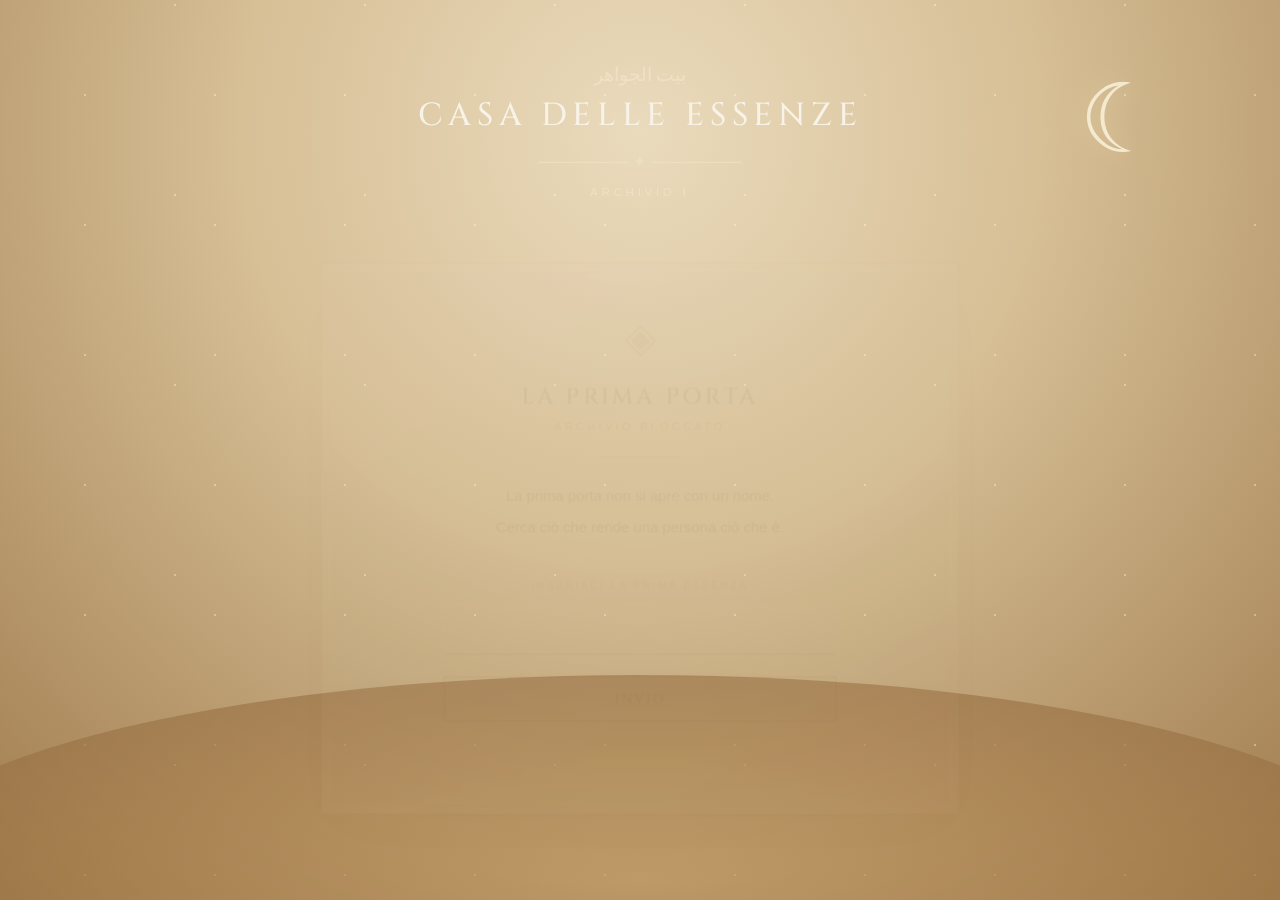
<file: index.html>
<!DOCTYPE html>
<html lang="it">
<head>
    <meta charset="UTF-8">
    <title>House of Essences</title>
    <meta http-equiv="refresh" content="0; url=./archivio-1/">
</head>
<body>
    <p>Reindirizzamento a <a href="./archivio-1/">Archivio I</a>...</p>
</body>
</html>
</file>
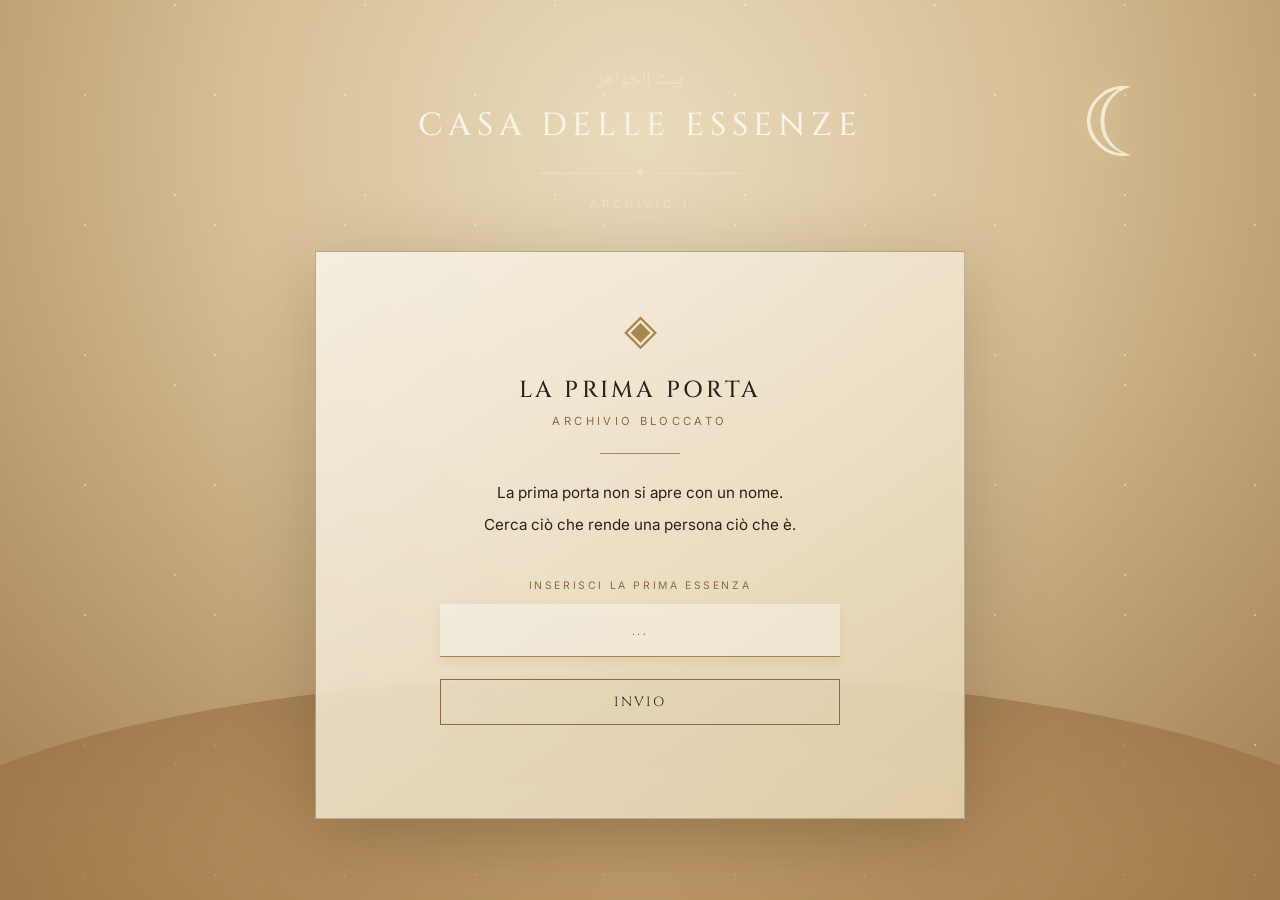
<file: archivio-1/index.html>
<!DOCTYPE html>
<html lang="it">

<head>
    <meta charset="UTF-8">
    <meta name="viewport" content="width=device-width, initial-scale=1.0">

    <title>La casa delle essenze — Archivio I</title>

    <link rel="stylesheet" href="style.css">

    <link rel="preconnect" href="https://fonts.googleapis.com">
    <link rel="preconnect" href="https://fonts.gstatic.com" crossorigin>

    <link
        href="https://fonts.googleapis.com/css2?family=Cinzel:wght@400;500;600&family=Inter:wght@300;400;500&family=Noto+Naskh+Arabic:wght@400;500;600&display=swap"
        rel="stylesheet">
</head>

<body>

    <!-- =========================
         BACKGROUND
    ========================== -->

    <div class="stars"></div>

    <div class="moon">
        ☾
    </div>

    <div class="desert"></div>


    <!-- =========================
         MAIN CONTAINER
    ========================== -->

    <main class="archive-container">

        <!-- HEADER -->

        <header class="archive-header">

            <div class="arabic-small">
                بيت الجواهر
            </div>

            <h1>
                CASA DELLE ESSENZE
            </h1>

            <div class="ornament">
                ──────── ✦ ────────
            </div>

            <p class="archive-number">
                ARCHIVIO I
            </p>

        </header>


        <!-- =========================
             LOCKED SCREEN
        ========================== -->

        <section id="lockedScreen" class="screen active">

            <div class="lock-symbol">
                ◈
            </div>

            <h2>
                LA PRIMA PORTA
            </h2>

            <p class="subtitle">
                ARCHIVIO BLOCCATO
            </p>

            <div class="divider"></div>

            <p class="instruction">
                La prima porta non si apre con un nome.
            </p>

            <p class="instruction">
                Cerca ciò che rende una persona ciò che è.
            </p>


            <div class="password-area">

                <label for="essenceInput">
                    INSERISCI LA PRIMA ESSENZA
                </label>

                <input id="essenceInput" type="text" autocomplete="off" spellcheck="false" placeholder="...">

                <button id="enterButton">
                    INVIO
                </button>

            </div>


            <p id="errorMessage" class="error-message"></p>

        </section>


        <!-- =========================
             UNLOCK ANIMATION
        ========================== -->

        <section id="unlockScreen" class="screen">

            <div class="unlock-symbol">
                ✦
            </div>

            <p class="unlock-small">
                ESSENZA RICONOSCIUTA
            </p>

            <div class="arabic-large">
                الفضول
            </div>

            <h2>
                AL-FUDŪL
            </h2>

            <p class="translation">
                CURIOSITÀ
            </p>

            <div class="divider"></div>

            <p class="unlock-message">
                ARCHIVIO I E' STATO RECUPERATO
            </p>

        </section>


        <!-- =========================
             FRAGMENT 01
        ========================== -->

        <section id="fragmentScreen" class="screen">

            <div class="fragment-header">

                <span>
                    FRAMMENTO 01
                </span>

                <span>
                    1 / 7
                </span>

            </div>


            <div class="fragment-symbol">
                ✦
            </div>


            <h2>
                LA CURIOSITÀ
            </h2>


            <div class="fragment-text">

                <p>
                    Ti sei mai chiesta perché ti fermi davanti
                    a qualcosa che gli altri continuano a ignorare?
                </p>

                <p>
                    Un fiore da annusare.
                </p>

                <p>
                    Un gatto incontrato per strada.
                </p>

                <p>
                    Una lingua che non conosci.
                </p>

                <p>
                    Una reazione chimica che vuoi capire.
                </p>

                <p>
                    Un tramonto che non aveva nessun motivo
                    di aspettarti.
                </p>

                <p class="highlight">
                    Forse la curiosità non è il desiderio
                    di sapere tutto.
                </p>

                <p class="highlight">
                    È il desiderio di non lasciare
                    una cosa sconosciuta.
                </p>

            </div>


            <div class="paw-section">

                <div class="paw">
                    🐾
                </div>

                <p>
                    Hai trovato ciò che cercavi.
                </p>

                <p>
                    Ma hai lasciato qualcosa indietro.
                </p>

                <div class="paw-line">
                    ─────────
                </div>

                <p class="small-message">
                    Non tutto ciò che trovi
                    deve servirti subito.
                </p>

            </div>


            <div class="fragment-footer">

                <span>
                    ARCHIVIO I
                </span>

                <span>
                    RECUPERATO
                </span>

            </div>

        </section>

    </main>


    <!-- =========================
         SCRIPT
    ========================== -->

    <script src="script.js"></script>

</body>

</html>
</file>
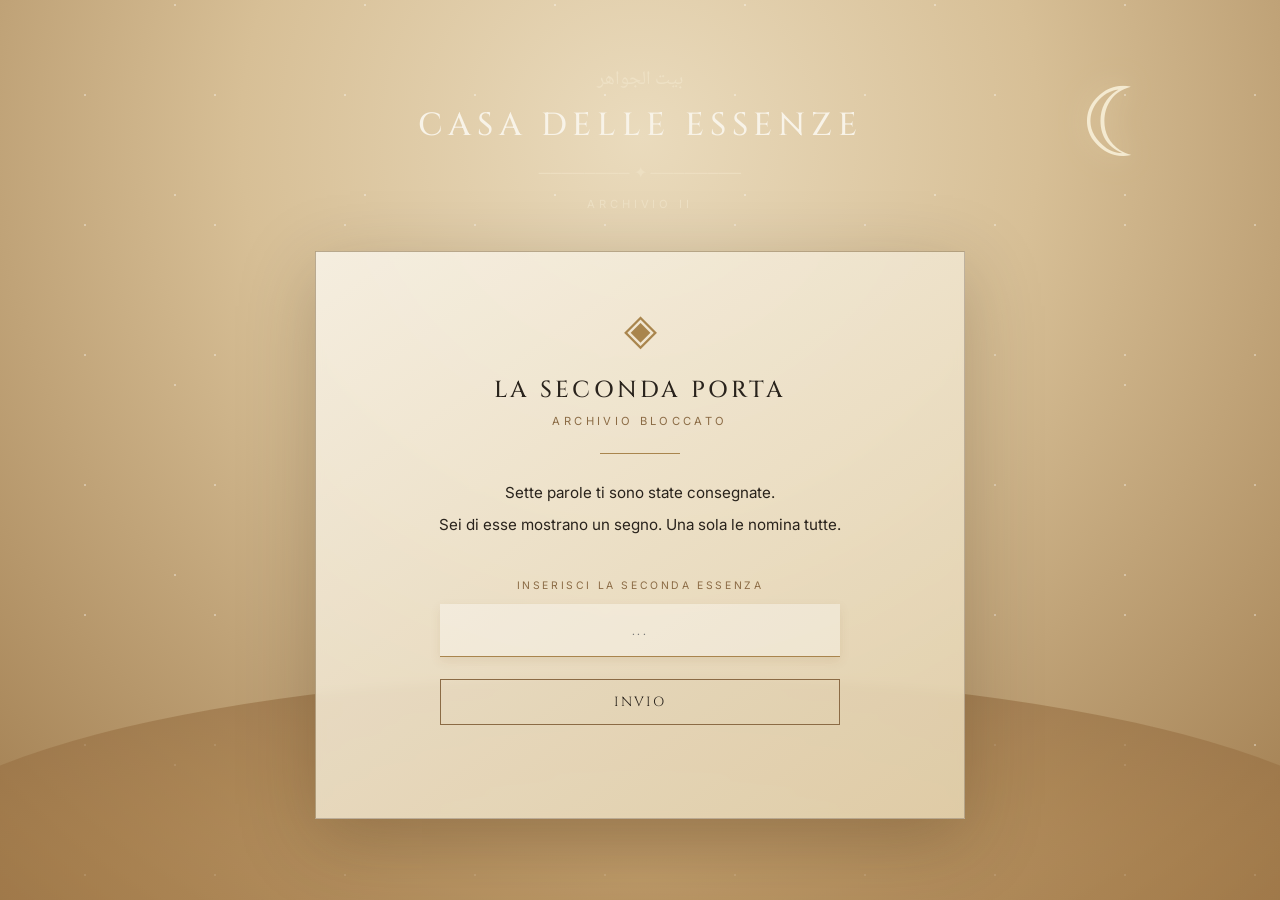
<file: archivio-2/index.html>
<!DOCTYPE html>
<html lang="it">

<head>
    <meta charset="UTF-8">
    <meta name="viewport" content="width=device-width, initial-scale=1.0">

    <title>La casa delle essenze — Archivio II</title>

    <link rel="stylesheet" href="style.css">

    <link rel="preconnect" href="https://fonts.googleapis.com">
    <link rel="preconnect" href="https://fonts.gstatic.com" crossorigin>

    <link
        href="https://fonts.googleapis.com/css2?family=Cinzel:wght@400;500;600&family=Inter:wght@300;400;500&family=Noto+Naskh+Arabic:wght@400;500;600&display=swap"
        rel="stylesheet">
</head>

<body>

    <!-- =========================
         BACKGROUND
    ========================== -->

    <div class="stars"></div>

    <div class="moon">
        ☾
    </div>

    <div class="desert"></div>


    <!-- =========================
         MAIN CONTAINER
    ========================== -->

    <main class="archive-container">

        <!-- HEADER -->

        <header class="archive-header">

            <div class="arabic-small">
                بيت الجواهر
            </div>

            <h1>
                CASA DELLE ESSENZE
            </h1>

            <div class="ornament">
                ──────── ✦ ────────
            </div>

            <p class="archive-number">
                ARCHIVIO II
            </p>

        </header>


        <!-- =========================
             LOCKED SCREEN
        ========================== -->

        <section id="lockedScreen" class="screen active">

            <div class="lock-symbol">
                ◈
            </div>

            <h2>
                LA SECONDA PORTA
            </h2>

            <p class="subtitle">
                ARCHIVIO BLOCCATO
            </p>

            <div class="divider"></div>

            <p class="instruction">
                Sette parole ti sono state consegnate.
            </p>

            <p class="instruction">
                Sei di esse mostrano un segno. Una sola le nomina tutte.
            </p>


            <div class="password-area">

                <label for="essenceInput">
                    INSERISCI LA SECONDA ESSENZA
                </label>

                <input id="essenceInput" type="text" autocomplete="off" spellcheck="false" placeholder="...">

                <button id="enterButton">
                    INVIO
                </button>

            </div>


            <p id="errorMessage" class="error-message"></p>

        </section>


        <!-- =========================
             UNLOCK ANIMATION
        ========================== -->

        <section id="unlockScreen" class="screen">

            <div class="unlock-symbol">
                ✦
            </div>

            <p class="unlock-small">
                ESSENZA RICONOSCIUTA
            </p>

            <div class="arabic-large">
                اللطف
            </div>

            <h2>
                AL-LUTF
            </h2>

            <p class="translation">
                GENTILEZZA
            </p>

            <div class="divider"></div>

            <p class="unlock-message">
                ARCHIVIO II E' STATO RECUPERATO
            </p>

        </section>


        <!-- =========================
             FRAGMENT 02
        ========================== -->

        <section id="fragmentScreen" class="screen">

            <div class="fragment-header">

                <span>
                    FRAMMENTO 02
                </span>

                <span>
                    2 / 7
                </span>

            </div>


            <div class="fragment-symbol">
                ✦
            </div>


            <h2>
                LA GENTILEZZA
            </h2>


            <div class="fragment-text">

                <p>
                    C'è un modo di guardare le cose piccole
                    che nessuno ti ha insegnato.
                </p>

                <p>
                    Una gatta incontrata per strada,
                    fermata solo per uno sguardo.
                </p>

                <p>
                    Una carezza data senza chiedere nulla
                    in cambio.
                </p>

                <p>
                    Un fiore annusato piano,
                    come se avesse qualcosa da dire.
                </p>

                <p>
                    Una cura che non si vede,
                    ma si sente.
                </p>

                <p class="highlight">
                    Forse la gentilezza non è un gesto.
                </p>

                <p class="highlight">
                    È il modo in cui scegli di guardare
                    ciò che incontri.
                </p>

            </div>


            <div class="paw-section">

                <div class="paw">
                    🐾
                </div>

                <p>
                    Anche chi sembra distante, dentro,
                    non lo è mai davvero.
                </p>

                <p>
                    La seconda essenza è custodita.
                </p>

                <div class="paw-line">
                    ─────────
                </div>

                <p class="small-message">
                    Due frammenti non bastano ancora
                    a raccontare una storia.
                </p>

            </div>


            <div class="fragment-footer">

                <span>
                    ARCHIVIO II
                </span>

                <span>
                    RECUPERATO
                </span>

            </div>

        </section>

    </main>


    <!-- =========================
         SCRIPT
    ========================== -->

    <script src="script.js"></script>

</body>

</html>
</file>
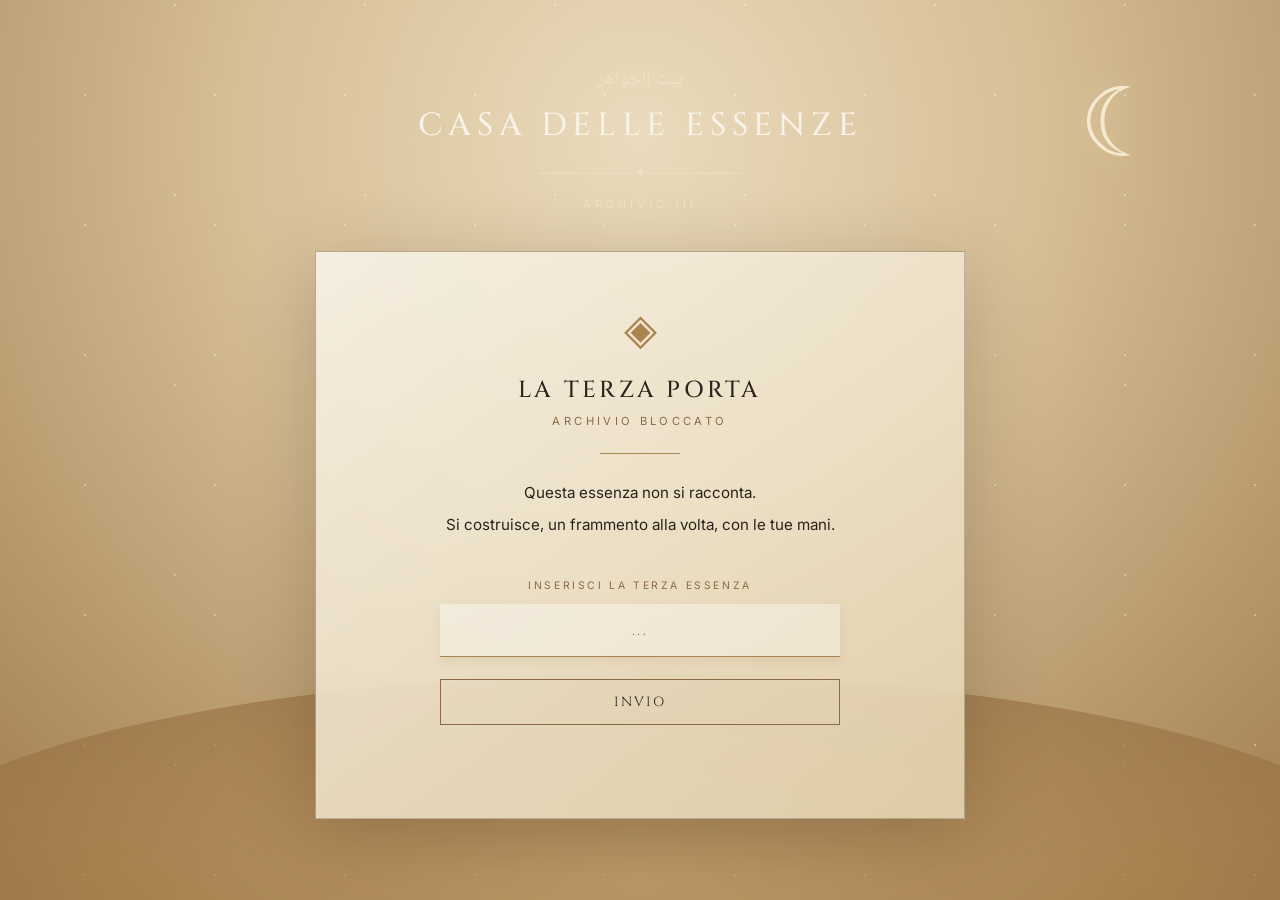
<file: archivio-3/index.html>
<!DOCTYPE html>
<html lang="it">

<head>
    <meta charset="UTF-8">
    <meta name="viewport" content="width=device-width, initial-scale=1.0">

    <title>La casa delle essenze — Archivio III</title>

    <link rel="stylesheet" href="style.css">

    <link rel="preconnect" href="https://fonts.googleapis.com">
    <link rel="preconnect" href="https://fonts.gstatic.com" crossorigin>

    <link
        href="https://fonts.googleapis.com/css2?family=Cinzel:wght@400;500;600&family=Inter:wght@300;400;500&family=Noto+Naskh+Arabic:wght@400;500;600&display=swap"
        rel="stylesheet">
</head>

<body>

    <!-- =========================
         BACKGROUND
    ========================== -->

    <div class="stars"></div>

    <div class="moon">
        ☾
    </div>

    <div class="desert"></div>


    <!-- =========================
         MAIN CONTAINER
    ========================== -->

    <main class="archive-container">

        <!-- HEADER -->

        <header class="archive-header">

            <div class="arabic-small">
                بيت الجواهر
            </div>

            <h1>
                CASA DELLE ESSENZE
            </h1>

            <div class="ornament">
                ──────── ✦ ────────
            </div>

            <p class="archive-number">
                ARCHIVIO III
            </p>

        </header>


        <!-- =========================
             LOCKED SCREEN
        ========================== -->

        <section id="lockedScreen" class="screen active">

            <div class="lock-symbol">
                ◈
            </div>

            <h2>
                LA TERZA PORTA
            </h2>

            <p class="subtitle">
                ARCHIVIO BLOCCATO
            </p>

            <div class="divider"></div>

            <p class="instruction">
                Questa essenza non si racconta.
            </p>

            <p class="instruction">
                Si costruisce, un frammento alla volta, con le tue mani.
            </p>


            <div class="password-area">

                <label for="essenceInput">
                    INSERISCI LA TERZA ESSENZA
                </label>

                <input id="essenceInput" type="text" autocomplete="off" spellcheck="false" placeholder="...">

                <button id="enterButton">
                    INVIO
                </button>

            </div>


            <p id="errorMessage" class="error-message"></p>

        </section>


        <!-- =========================
             UNLOCK ANIMATION
        ========================== -->

        <section id="unlockScreen" class="screen">

            <div class="unlock-symbol">
                ✦
            </div>

            <p class="unlock-small">
                ESSENZA RICONOSCIUTA
            </p>

            <div class="arabic-large">
                الإبداع
            </div>

            <h2>
                AL-IBDĀʿ
            </h2>

            <p class="translation">
                CREATIVITÀ
            </p>

            <div class="divider"></div>

            <p class="unlock-message">
                ARCHIVIO III E' STATO RECUPERATO
            </p>

        </section>


        <!-- =========================
             FRAGMENT 03
        ========================== -->

        <section id="fragmentScreen" class="screen">

            <div class="fragment-header">

                <span>
                    FRAMMENTO 03
                </span>

                <span>
                    3 / 7
                </span>

            </div>


            <div class="fragment-symbol">
                ✦
            </div>


            <h2>
                LA CREATIVITÀ
            </h2>


            <div class="fragment-text">

                <p>
                    C'è chi guarda una tela vuota e vede solo vuoto.
                </p>

                <p>
                    Tu vedi qualcosa che ancora non esiste,
                    e decidi di farlo esistere.
                </p>

                <p>
                    Un colore scelto senza motivo,
                    solo perché quello e non un altro.
                </p>

                <p>
                    Una forma nata dalle tue mani,
                    piccola, imperfetta, tua.
                </p>

                <p>
                    Un fiore disegnato un petalo alla volta,
                    senza sapere ancora com'era il disegno intero.
                </p>

                <p class="highlight">
                    Forse la creatività non è saper fare qualcosa
                    di bello.
                </p>

                <p class="highlight">
                    È il coraggio di iniziare senza
                    sapere come finirà.
                </p>

            </div>


            <div class="paw-section">

                <div class="paw">
                    🌸
                </div>

                <p>
                    Hai appena creato qualcosa che prima
                    non esisteva.
                </p>

                <p>
                    La terza essenza è custodita.
                </p>

                <div class="paw-line">
                    ─────────
                </div>

                <p class="small-message">
                    Tre frammenti iniziano a somigliare
                    a un disegno più grande.
                </p>

            </div>


            <div class="fragment-footer">

                <span>
                    ARCHIVIO III
                </span>

                <span>
                    RECUPERATO
                </span>

            </div>

        </section>

    </main>


    <!-- =========================
         SCRIPT
    ========================== -->

    <script src="script.js"></script>

</body>

</html>
</file>
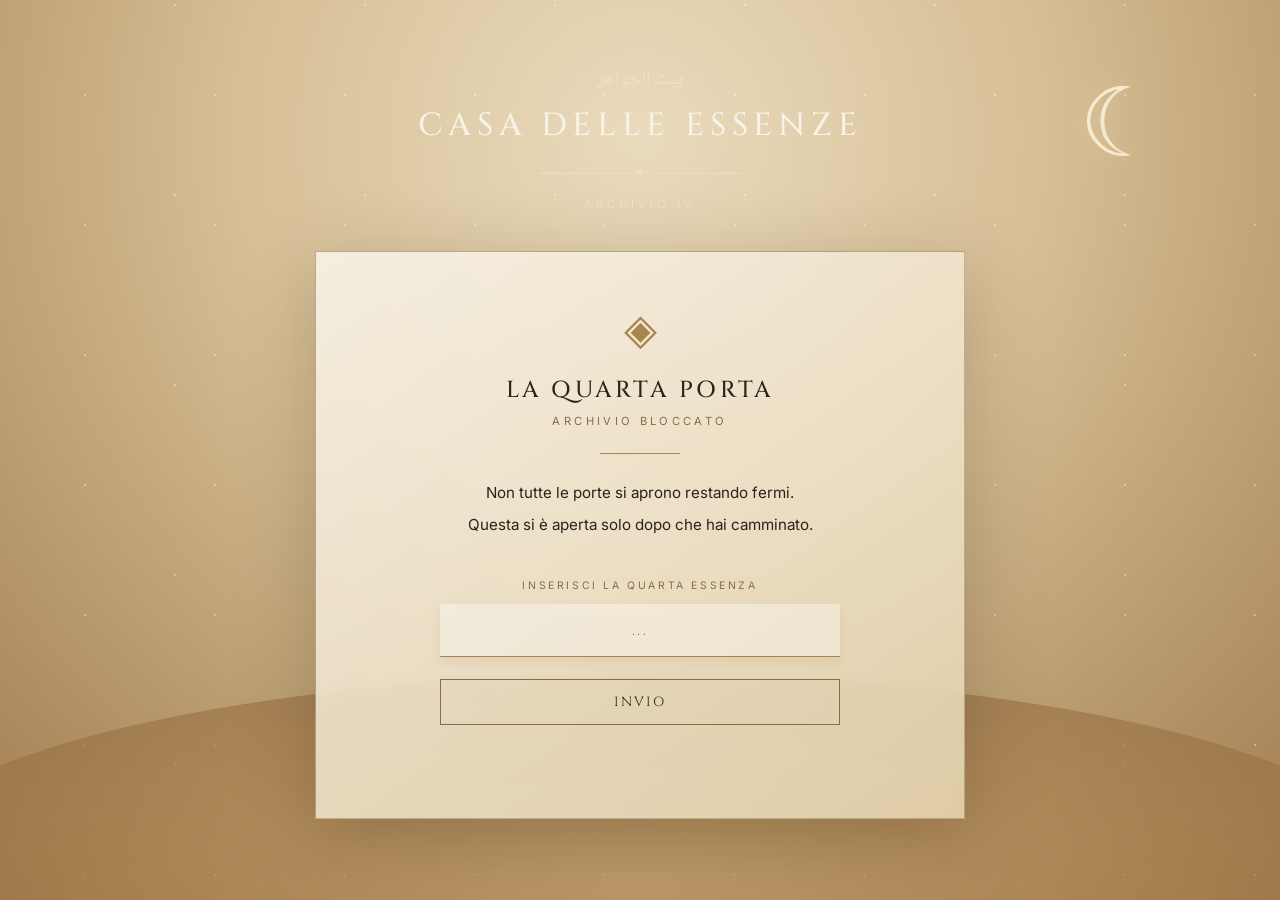
<file: archivio-4/index.html>
<!DOCTYPE html>
<html lang="it">

<head>
    <meta charset="UTF-8">
    <meta name="viewport" content="width=device-width, initial-scale=1.0">

    <title>La casa delle essenze — Archivio IV</title>

    <link rel="stylesheet" href="style.css">

    <link rel="preconnect" href="https://fonts.googleapis.com">
    <link rel="preconnect" href="https://fonts.gstatic.com" crossorigin>

    <link
        href="https://fonts.googleapis.com/css2?family=Cinzel:wght@400;500;600&family=Inter:wght@300;400;500&family=Noto+Naskh+Arabic:wght@400;500;600&display=swap"
        rel="stylesheet">
</head>

<body>

    <!-- =========================
         BACKGROUND
    ========================== -->

    <div class="stars"></div>

    <div class="moon">
        ☾
    </div>

    <div class="desert"></div>


    <!-- =========================
         MAIN CONTAINER
    ========================== -->

    <main class="archive-container">

        <!-- HEADER -->

        <header class="archive-header">

            <div class="arabic-small">
                بيت الجواهر
            </div>

            <h1>
                CASA DELLE ESSENZE
            </h1>

            <div class="ornament">
                ──────── ✦ ────────
            </div>

            <p class="archive-number">
                ARCHIVIO IV
            </p>

        </header>


        <!-- =========================
             LOCKED SCREEN
        ========================== -->

        <section id="lockedScreen" class="screen active">

            <div class="lock-symbol">
                ◈
            </div>

            <h2>
                LA QUARTA PORTA
            </h2>

            <p class="subtitle">
                ARCHIVIO BLOCCATO
            </p>

            <div class="divider"></div>

            <p class="instruction">
                Non tutte le porte si aprono restando fermi.
            </p>

            <p class="instruction">
                Questa si è aperta solo dopo che hai camminato.
            </p>


            <div class="password-area">

                <label for="essenceInput">
                    INSERISCI LA QUARTA ESSENZA
                </label>

                <input id="essenceInput" type="text" autocomplete="off" spellcheck="false" placeholder="...">

                <button id="enterButton">
                    INVIO
                </button>

            </div>


            <p id="errorMessage" class="error-message"></p>

        </section>


        <!-- =========================
             UNLOCK ANIMATION
        ========================== -->

        <section id="unlockScreen" class="screen">

            <div class="unlock-symbol">
                ✦
            </div>

            <p class="unlock-small">
                ESSENZA RICONOSCIUTA
            </p>

            <div class="arabic-large">
                مغامرة
            </div>

            <h2>
                MUGHĀMARA
            </h2>

            <p class="translation">
                AVVENTURA
            </p>

            <div class="divider"></div>

            <p class="unlock-message">
                ARCHIVIO IV E' STATO RECUPERATO
            </p>

        </section>


        <!-- =========================
             FRAGMENT 04
        ========================== -->

        <section id="fragmentScreen" class="screen">

            <div class="fragment-header">

                <span>
                    FRAMMENTO 04
                </span>

                <span>
                    4 / 7
                </span>

            </div>


            <div class="fragment-symbol">
                ✦
            </div>


            <h2>
                L'AVVENTURA
            </h2>


            <div class="fragment-text">

                <p>
                    C'è una parte di te che non si accontenta
                    della strada già segnata.
                </p>

                <p>
                    Una moto che parte più veloce di quanto
                    servirebbe.
                </p>

                <p>
                    Un sapore mai provato, ordinato
                    solo per scoprirlo.
                </p>

                <p>
                    Una direzione presa senza sapere
                    dove porta davvero.
                </p>

                <p>
                    Non è incoscienza.
                </p>

                <p class="highlight">
                    È la fiducia che, qualunque cosa trovi
                    lungo la strada, saprai affrontarla.
                </p>

                <p class="highlight">
                    Ed è per questo che continui
                    a cercare strade nuove.
                </p>

            </div>


            <div class="paw-section">

                <div class="paw">
                    👣
                </div>

                <p>
                    Hai seguito un cammino che nessuno
                    aveva segnato per te.
                </p>

                <p>
                    La quarta essenza è custodita.
                </p>

                <div class="paw-line">
                    ─────────
                </div>

                <p class="small-message">
                    Quattro frammenti, e il disegno
                    comincia a somigliare a qualcosa.
                </p>

            </div>


            <div class="fragment-footer">

                <span>
                    ARCHIVIO IV
                </span>

                <span>
                    RECUPERATO
                </span>

            </div>

        </section>

    </main>


    <!-- =========================
         SCRIPT
    ========================== -->

    <script src="script.js"></script>

</body>

</html>
</file>
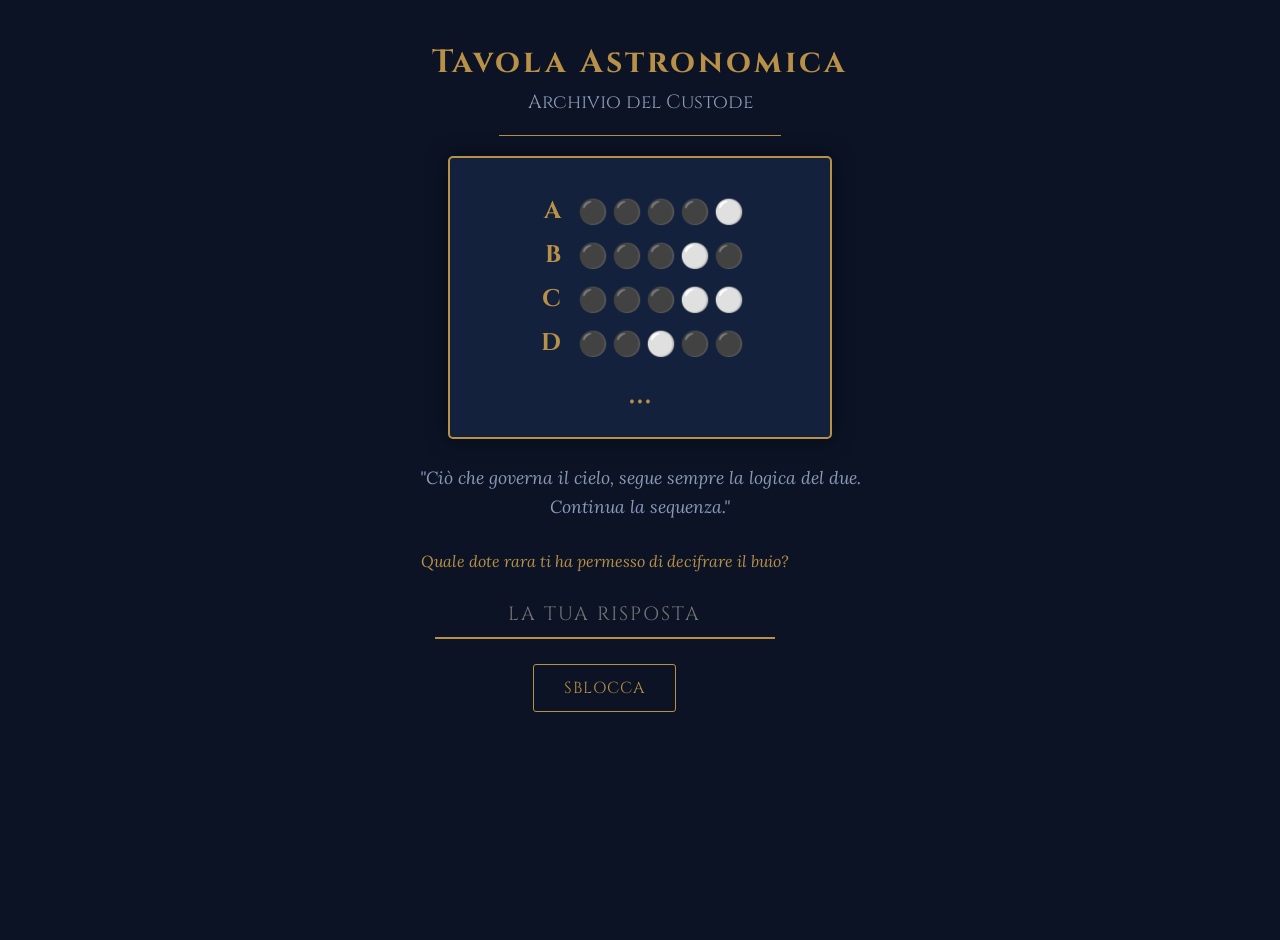
<file: archivio-6/index.html>
<!DOCTYPE html>
<html lang="it">
<head>
    <meta charset="UTF-8">
    <meta name="viewport" content="width=device-width, initial-scale=1.0">
    <title>Archivio del Custode - Sesto Capitolo</title>
    <style>
        @import url('https://fonts.googleapis.com/css2?family=Cinzel:wght@400;700&family=Lora:ital,wght@0,400;1,400&display=swap');
        
        body {
            background-color: #0b1325;
            color: #eaddcd;
            font-family: 'Lora', serif;
            text-align: center;
            margin: 0;
            padding: 20px;
            display: flex;
            flex-direction: column;
            align-items: center;
            min-height: 100vh;
        }
        h1 {
            font-family: 'Cinzel', serif;
            color: #b89047;
            font-size: 2rem;
            letter-spacing: 3px;
            margin-bottom: 5px;
        }
        h2 {
            font-family: 'Cinzel', serif;
            font-size: 1.2rem;
            color: #8a9bb8;
            font-weight: normal;
            margin-top: 0;
            margin-bottom: 20px;
        }
        .decorative-line {
            width: 60%;
            max-width: 300px;
            border-bottom: 1px solid #b89047;
            margin: 20px auto;
        }
        .tavola-container {
            border: 2px solid #b89047;
            background-color: rgba(26, 43, 76, 0.6);
            padding: 25px 15px;
            margin: 20px auto;
            width: 90%;
            max-width: 350px;
            border-radius: 5px;
            box-shadow: 0 0 20px rgba(0,0,0,0.5);
        }
        .row {
            font-size: 1.5rem;
            margin: 12px 0;
            letter-spacing: 2px;
            display: flex;
            justify-content: center;
            align-items: center;
            gap: 15px;
        }
        .letter {
            color: #b89047;
            font-family: 'Cinzel', serif;
            font-weight: bold;
            width: 30px;
            text-align: right;
        }
        .moons {
            letter-spacing: 4px;
        }
        .dots {
            color: #b89047;
            font-size: 2rem;
            margin-top: 5px;
        }
        .quote {
            font-style: italic;
            color: #8a9bb8;
            margin: 25px 0;
            line-height: 1.6;
            padding: 0 15px;
            font-size: 1.1rem;
        }
        .input-section {
            margin-top: 30px;
            width: 100%;
            max-width: 400px;
            padding-bottom: 40px;
        }
        input[type="text"] {
            background: transparent;
            border: none;
            border-bottom: 2px solid #b89047;
            color: #fff;
            font-family: 'Cinzel', serif;
            font-size: 1.2rem;
            text-align: center;
            padding: 10px;
            width: 80%;
            text-transform: uppercase;
            outline: none;
            letter-spacing: 2px;
            transition: border-color 0.3s;
        }
        input[type="text"]:focus {
            border-bottom: 2px solid #eaddcd;
        }
        button {
            background-color: transparent;
            color: #b89047;
            border: 1px solid #b89047;
            padding: 12px 30px;
            font-family: 'Cinzel', serif;
            font-size: 1rem;
            margin-top: 25px;
            cursor: pointer;
            transition: all 0.3s;
            letter-spacing: 1px;
            border-radius: 3px;
        }
        button:hover {
            background-color: #b89047;
            color: #0b1325;
        }
        
        #success-screen {
            display: none;
            animation: fadeIn 2s;
            margin-top: 40px;
        }
        @keyframes fadeIn {
            from { opacity: 0; }
            to { opacity: 1; }
        }
        .essence-title {
            font-family: 'Cinzel', serif;
            color: #b89047;
            font-size: 2.5rem;
            margin-bottom: 5px;
        }
        .essence-subtitle {
            font-size: 1.5rem;
            color: #eaddcd;
            margin-bottom: 30px;
            font-family: 'Cinzel', serif;
        }
    </style>
</head>
<body>
    <div id="main-screen">
        <h1>Tavola Astronomica</h1>
        <h2>Archivio del Custode</h2>
        <div class="decorative-line"></div>
        
        <div class="tavola-container">
            <div class="row"><span class="letter">A</span> <span class="moons">⚫⚫⚫⚫⚪</span></div>
            <div class="row"><span class="letter">B</span> <span class="moons">⚫⚫⚫⚪⚫</span></div>
            <div class="row"><span class="letter">C</span> <span class="moons">⚫⚫⚫⚪⚪</span></div>
            <div class="row"><span class="letter">D</span> <span class="moons">⚫⚫⚪⚫⚫</span></div>
            <div class="dots">...</div>
        </div>
        
        <div class="quote">
            "Ciò che governa il cielo, segue sempre la logica del due.<br>
            Continua la sequenza."
        </div>
        
        <div class="input-section">
            <p style="font-style: italic; color: #b89047; margin-bottom: 20px;">Quale dote rara ti ha permesso di decifrare il buio?</p>
            <input type="text" id="password-input" placeholder="La tua risposta" autocomplete="off">
            <br>
            <button onclick="checkPassword()">SBLOCCA</button>
            <p id="error-message" style="color: #ff6b6b; font-size: 0.9rem; display: none; margin-top: 15px;">La parola non è corretta. Osserva bene le lune.</p>
        </div>
    </div>

    <div id="success-screen">
        <h2 style="color: #8a9bb8; font-size: 1.2rem; margin-top:30px;">Sesta Essenza Rivelata</h2>
        <div class="decorative-line"></div>
        <div class="essence-title">Al-Baṣīra</div>
        <div class="essence-subtitle">L'Intuito</div>
        <p style="font-size: 1.2rem; line-height: 1.8; max-width: 500px; margin: 0 auto; color: #eaddcd;">
            Non hai avuto bisogno di luce per vedere chiaro.<br>
            Hai trovato l'ordine nell'ombra.<br><br>
            Il sesto frammento è tuo.<br>
            La porta per la fine del viaggio sta per aprirsi.
        </p>
    </div>

    <script>
        function checkPassword() {
            const input = document.getElementById('password-input').value.trim().toUpperCase();
            const error = document.getElementById('error-message');
            
            if(input === 'INTUITO') {
                document.getElementById('main-screen').style.display = 'none';
                document.getElementById('success-screen').style.display = 'block';
                window.scrollTo(0, 0);
            } else {
                error.style.display = 'block';
                setTimeout(() => { error.style.display = 'none'; }, 3000);
            }
        }

        document.getElementById('password-input').addEventListener('keypress', function(e) {
            if(e.key === 'Enter') {
                checkPassword();
            }
        });
    </script>
</body>
</html>
</file>
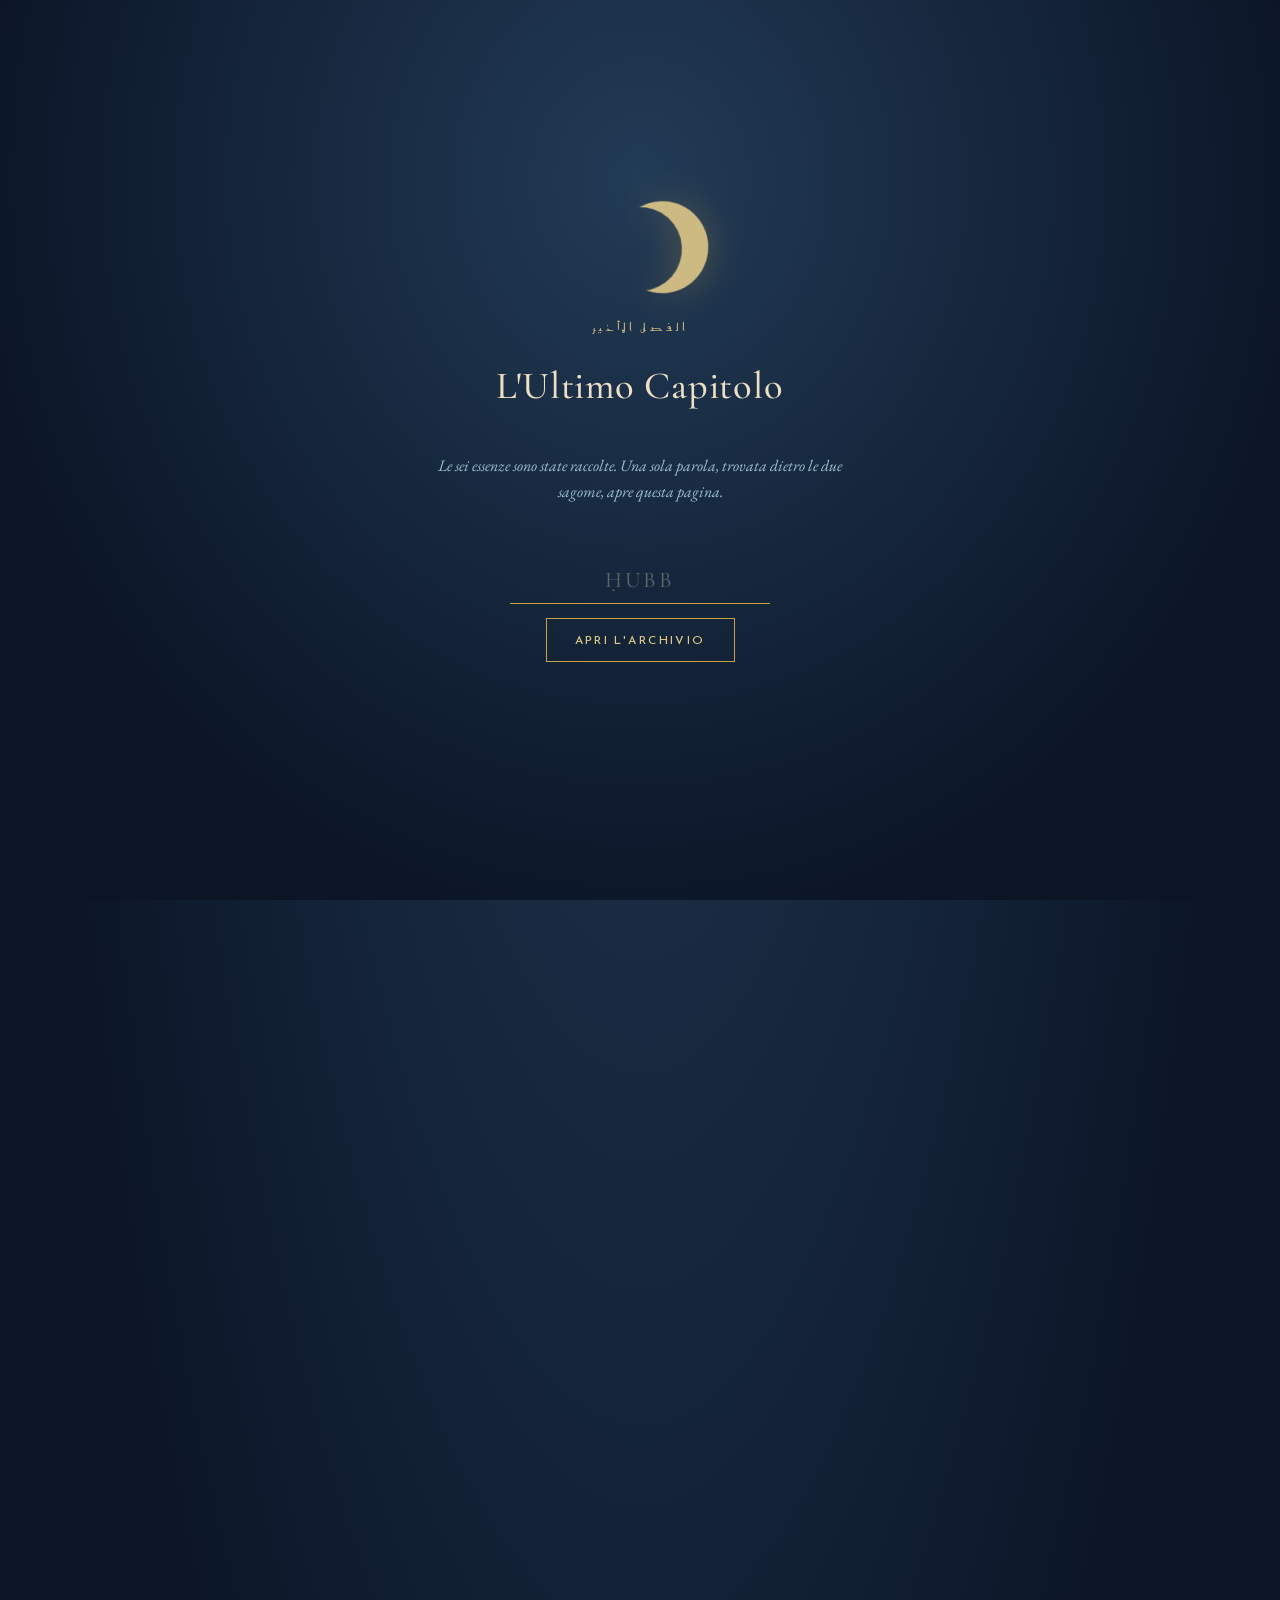
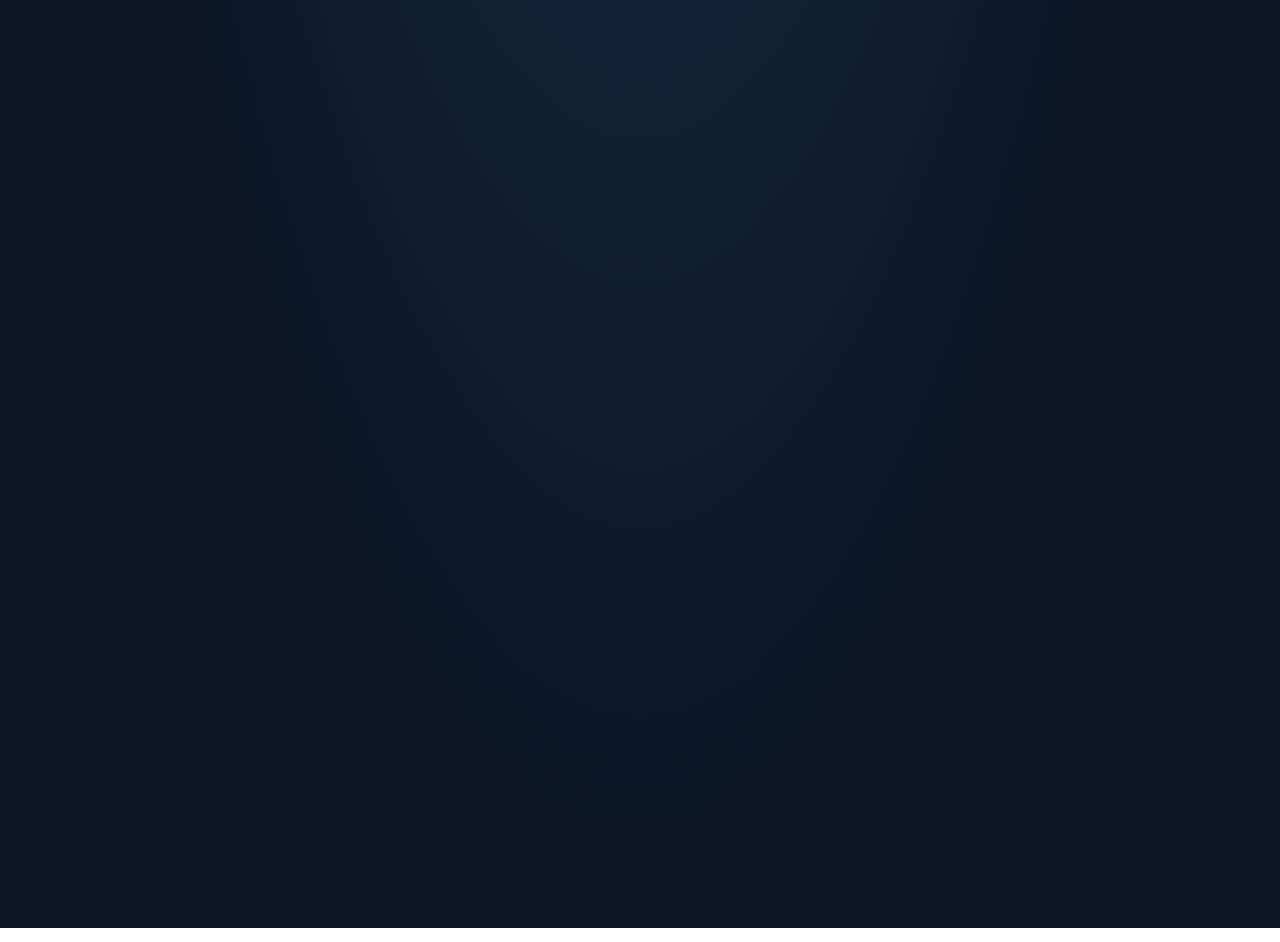
<file: archivio-7/index.html>
<!DOCTYPE html>
<html lang="it">
<head>
<meta charset="UTF-8">
<meta name="viewport" content="width=device-width, initial-scale=1.0">
<title>الفصل الأخير — L'Ultimo Capitolo</title>
<link rel="preconnect" href="https://fonts.googleapis.com">
<link href="https://fonts.googleapis.com/css2?family=Cormorant+Garamond:ital,wght@0,400;0,500;0,600;1,400&family=EB+Garamond:ital@0;1&family=Amiri:ital@0;1&family=Reem+Kufi:wght@400;600&display=swap" rel="stylesheet">
<style>
  :root{
    --night-1: #0b1526;
    --night-2: #16263b;
    --night-3: #223b56;
    --sand: #ecdfc4;
    --sand-deep: #cdb98d;
    --gold: #c9a247;
    --gold-soft: #e0c988;
    --ink: #2c2416;
    --celeste: #9cc0cf;
    --rose: #b5544a;
  }

  *{ box-sizing: border-box; }

  html, body{
    margin:0; padding:0;
    min-height:100vh;
    background: radial-gradient(ellipse at 50% -10%, var(--night-3), var(--night-1) 70%);
    color: var(--sand);
    font-family: 'EB Garamond', serif;
    overflow-x: hidden;
  }

  .stars{
    position: fixed; inset:0; z-index:0; pointer-events:none;
  }
  .stars span{
    position:absolute; width:2px; height:2px; background: var(--sand);
    border-radius:50%; opacity:.5; animation: twinkle 5s ease-in-out infinite;
  }
  @keyframes twinkle{ 0%,100%{opacity:.15} 50%{opacity:.8} }

  @media (prefers-reduced-motion: reduce){
    *{ animation-duration: .001ms !important; animation-iteration-count: 1 !important; transition-duration: .001ms !important; }
  }

  h1,h2,h3{
    font-family: 'Cormorant Garamond', serif;
    font-weight: 500;
    letter-spacing: .02em;
    margin: 0;
  }

  .arabic{
    font-family: 'Amiri', serif;
    direction: rtl;
  }

  .eyebrow{
    font-family: 'Reem Kufi', sans-serif;
    text-transform: uppercase;
    letter-spacing: .35em;
    font-size: .68rem;
    color: var(--gold-soft);
    opacity: .85;
  }

  /* ---------- GATE ---------- */
  #gate{
    position: fixed; inset:0; z-index: 20;
    display:flex; align-items:center; justify-content:center;
    flex-direction: column; gap: 28px;
    padding: 24px;
    text-align:center;
    background: radial-gradient(ellipse at 50% 20%, var(--night-3), var(--night-1) 75%);
    transition: opacity 1.1s ease, visibility 1.1s ease;
  }
  #gate.hidden{ opacity:0; visibility:hidden; pointer-events:none; }

  .moon-crescent{
    width: 84px; height: 84px;
    border-radius: 50%;
    box-shadow: 22px 4px 0 4px var(--gold-soft);
    transform: rotate(-15deg);
    opacity: .9;
    filter: drop-shadow(0 0 18px rgba(201,162,71,.35));
  }

  .gate-title{
    font-size: clamp(1.6rem, 4vw, 2.4rem);
    color: var(--sand);
  }
  .gate-sub{
    font-size: 1rem;
    color: var(--celeste);
    max-width: 440px;
    line-height: 1.6;
    font-style: italic;
  }

  .seal-form{
    display:flex; flex-direction:column; align-items:center; gap:14px;
    margin-top: 8px;
  }
  #password{
    font-family: 'Cormorant Garamond', serif;
    font-size: 1.4rem;
    letter-spacing: .18em;
    text-align:center;
    text-transform: uppercase;
    background: transparent;
    border: none;
    border-bottom: 1px solid var(--gold);
    color: var(--gold-soft);
    padding: 10px 6px;
    width: 260px;
    outline: none;
  }
  #password::placeholder{ color: rgba(236,223,196,.35); letter-spacing:.12em; }
  #password:focus{ border-bottom-color: var(--gold-soft); }

  .unlock-btn{
    font-family: 'Reem Kufi', sans-serif;
    letter-spacing: .2em;
    text-transform: uppercase;
    font-size: .75rem;
    background: transparent;
    border: 1px solid var(--gold);
    color: var(--gold-soft);
    padding: 12px 28px;
    cursor: pointer;
    transition: background .3s ease, color .3s ease;
  }
  .unlock-btn:hover{ background: var(--gold); color: var(--night-1); }

  .gate-error{
    font-size: .82rem;
    color: var(--rose);
    min-height: 1.2em;
    font-style: italic;
    opacity: 0;
    transition: opacity .3s ease;
  }
  .gate-error.show{ opacity: 1; }

  /* ---------- MAIN ---------- */
  main{
    position: relative; z-index: 1;
    max-width: 720px;
    margin: 0 auto;
    padding: 90px 24px 140px;
    opacity: 0;
    transform: translateY(14px);
    transition: opacity 1.2s ease, transform 1.2s ease;
  }
  main.revealed{ opacity: 1; transform: translateY(0); }

  section{ margin-bottom: 110px; }

  .hero{ text-align:center; }
  .hero .arabic{ font-size: 1.3rem; color: var(--gold-soft); margin-bottom: 10px; display:block; }
  .hero h1{ font-size: clamp(2rem, 6vw, 3.1rem); color: var(--sand); }
  .hero p.role{ margin-top: 14px; color: var(--celeste); font-style: italic; font-size: 1.05rem; }

  .divider{
    width: 60px; height:1px; background: var(--gold); opacity:.5;
    margin: 46px auto;
  }

  .letter p{
    font-size: 1.18rem;
    line-height: 1.9;
    margin: 0 0 1.3em;
    color: var(--sand);
    opacity: 0;
    transform: translateY(8px);
    transition: opacity .9s ease, transform .9s ease;
  }
  .letter p.in{ opacity:1; transform: translateY(0); }
  .letter em{ color: var(--gold-soft); font-style: italic; }

  /* Mosaic */
  .mosaic-wrap{ text-align:center; }
  .mosaic{
    display:flex; align-items:flex-end; justify-content:center;
    gap: 10px; margin: 46px auto 10px;
    flex-wrap: wrap;
  }
  .tile{
    width: 78px; height: 92px;
    background: linear-gradient(160deg, var(--sand-deep), var(--sand));
    clip-path: polygon(50% 0%, 100% 25%, 100% 75%, 50% 100%, 0% 75%, 0% 25%);
    display:flex; align-items:center; justify-content:center;
    color: var(--ink);
    font-family: 'Reem Kufi', sans-serif;
    font-size: .68rem;
    text-align:center;
    padding: 6px;
    box-shadow: 0 6px 18px rgba(0,0,0,.35);
    opacity: 0;
    transform: translateY(16px);
    transition: opacity .8s ease, transform .8s ease;
  }
  .tile.in{ opacity:1; transform: translateY(0); }
  .tile.low{ margin-bottom: 0; }
  .tile.mid{ margin-bottom: 22px; }
  .tile.high{ margin-bottom: 44px; }

  .tile.center{
    background: transparent;
    border: 1px dashed var(--gold);
    color: var(--gold-soft);
    font-family: 'Amiri', serif;
    font-size: 1.4rem;
    box-shadow: none;
    position: relative;
  }
  .tile.center.filled{
    background: radial-gradient(circle, rgba(201,162,71,.35), transparent 70%);
    animation: glow 2.4s ease-in-out infinite;
  }
  @keyframes glow{ 0%,100%{ box-shadow: 0 0 8px rgba(201,162,71,.25);} 50%{ box-shadow: 0 0 26px rgba(201,162,71,.55);} }

  .mosaic-caption{
    font-size: .85rem; color: var(--celeste); font-style: italic; margin-top: 18px;
  }

  /* Halloween reveal */
  .duo{
    display:flex; justify-content:center; align-items:flex-end; gap: 60px;
    margin: 48px 0 20px;
  }
  .figure{
    display:flex; flex-direction:column; align-items:center; gap: 10px;
    opacity: 0; transform: translateY(18px);
    transition: opacity 1s ease, transform 1s ease;
  }
  .figure.in{ opacity:1; transform: translateY(0); }
  .figure svg{ filter: drop-shadow(0 4px 14px rgba(0,0,0,.4)); }
  .figure span{ font-size: .78rem; letter-spacing:.15em; text-transform:uppercase; color: var(--gold-soft); font-family:'Reem Kufi', sans-serif; }

  /* Personalize box */
  .personalize{
    border: 1px dashed rgba(201,162,71,.5);
    padding: 26px 24px;
    font-family: 'EB Garamond', serif;
    font-size: 1rem;
    line-height: 1.8;
    color: var(--sand);
    background: rgba(201,162,71,.05);
  }
  .personalize .tag{
    display:inline-block;
    font-family: 'Reem Kufi', sans-serif;
    font-size: .62rem;
    letter-spacing: .18em;
    text-transform: uppercase;
    color: var(--night-1);
    background: var(--gold-soft);
    padding: 2px 8px;
    margin-bottom: 12px;
  }
  .personalize [contenteditable]{
    outline: none;
    border-bottom: 1px dotted rgba(236,223,196,.4);
  }

  footer{
    text-align:center;
    padding: 30px 20px 50px;
    font-size: .75rem;
    color: rgba(156,192,207,.55);
    letter-spacing: .1em;
  }

  /* cat easter egg */
  .cat-corner{
    position: fixed; bottom: 16px; right: 18px; z-index: 15;
    cursor: default; opacity: .55; transition: opacity .3s ease;
  }
  .cat-corner:hover{ opacity: 1; }
  .cat-corner svg{ width: 30px; height: 30px; }
  .cat-tip{
    position: absolute; bottom: 38px; right: 0;
    background: var(--night-2); color: var(--sand);
    font-size: .72rem; font-style: italic; padding: 8px 12px;
    width: 190px; text-align: right;
    opacity: 0; transform: translateY(6px);
    transition: opacity .3s ease, transform .3s ease;
    pointer-events: none;
    border: 1px solid rgba(201,162,71,.4);
  }
  .cat-corner:hover .cat-tip{ opacity: 1; transform: translateY(0); }
</style>
</head>
<body>

<div class="stars" id="stars"></div>

<!-- GATE -->
<div id="gate">
  <div class="moon-crescent"></div>
  <div class="eyebrow">الفصل الأخير</div>
  <h1 class="gate-title">L'Ultimo Capitolo</h1>
  <p class="gate-sub">Le sei essenze sono state raccolte. Una sola parola, trovata dietro le due sagome, apre questa pagina.</p>
  <div class="seal-form">
    <input type="text" id="password" placeholder="ḤUBB" autocomplete="off" spellcheck="false">
    <button class="unlock-btn" id="unlockBtn">Apri l'archivio</button>
    <div class="gate-error" id="gateError">Non è ancora questa la parola.</div>
  </div>
</div>

<!-- MAIN -->
<main id="main">

  <section class="hero">
    <span class="arabic">الفصل الأخير — من حارس الذكريات</span>
    <h1>L'Ultimo Capitolo</h1>
    <p class="role">l'ultima voce del Custode</p>
  </section>

  <section class="letter" id="letter">
    <p>Sei essenze sono state raccolte. Sei porte sono state aperte. Il Custode, per la prima volta, esita.</p>
    <p>Guarda ciò che ha raccolto e nota qualcosa che non aveva mai detto ad alta voce: <em>niente, in questo archivio, è mai stato perfetto.</em> Una lettera ripetuta dove cercava l'esattezza. Una nota ripetuta dove cercava la varietà.</p>
    <p>"Ho sempre pensato fosse un difetto di chi raccoglieva," dice. "Solo oggi capisco che era una firma. Perché due cose che si ripetono, in questa storia, non sono mai state un errore. Sono sempre state <em>due persone.</em>"</p>
    <p>"Le prime sei essenze le ho raccolte guardando. La settima l'ho vissuta."</p>
  </section>

  <div class="divider"></div>

  <section class="mosaic-wrap">
    <div class="eyebrow">Le sei essenze</div>
    <h2 style="margin-top:8px;">Il Mosaico</h2>
    <div class="mosaic" id="mosaic">
      <div class="tile low" data-txt="Curiosità">Curiosità</div>
      <div class="tile mid" data-txt="Gentilezza">Gentilezza</div>
      <div class="tile high" data-txt="Creatività">Creatività</div>
      <div class="tile high" data-txt="Avventura">Avventura</div>
      <div class="tile mid" data-txt="Sensibilità">Sensibilità</div>
      <div class="tile low" data-txt="Intuito">Intuito</div>
    </div>
    <div class="mosaic-caption">al centro, lo spazio a forma di luna crescente — vuoto per sei giorni</div>
    <div class="mosaic" style="margin-top:-6px;">
      <div class="tile center" id="centerTile">؟</div>
    </div>
  </section>

  <div class="divider"></div>

  <section>
    <div class="eyebrow" style="text-align:center; display:block;">Una notte di ottobre</div>
    <h2 style="text-align:center; margin-top:8px;">Le Due Sagome</h2>
    <div class="duo" id="duo">
      <div class="figure">
        <svg width="60" height="90" viewBox="0 0 60 90" fill="none">
          <circle cx="30" cy="20" r="12" fill="var(--sand)"/>
          <path d="M30 32 L30 70" stroke="var(--sand)" stroke-width="3"/>
          <path d="M30 40 C10 30, -4 45, 6 58 C14 50, 22 46, 30 46" fill="var(--sand)" opacity=".85"/>
          <path d="M30 40 C50 30, 64 45, 54 58 C46 50, 38 46, 30 46" fill="var(--sand)" opacity=".85"/>
          <path d="M20 70 L14 88 M40 70 L46 88" stroke="var(--sand)" stroke-width="3" stroke-linecap="round"/>
        </svg>
        <span>angelo</span>
      </div>
      <div class="figure">
        <svg width="60" height="90" viewBox="0 0 60 90" fill="none">
          <path d="M14 26 L30 4 L46 26 Z" fill="var(--night-1)" stroke="var(--gold-soft)" stroke-width="1.5"/>
          <circle cx="30" cy="34" r="12" fill="var(--night-1)" stroke="var(--gold-soft)" stroke-width="1.5"/>
          <path d="M30 46 L30 70" stroke="var(--night-1)" stroke-width="3"/>
          <path d="M20 70 L14 88 M40 70 L46 88" stroke="var(--night-1)" stroke-width="3" stroke-linecap="round"/>
          <path d="M24 34 Q30 40 36 34" stroke="var(--gold-soft)" stroke-width="1.5" fill="none"/>
        </svg>
        <span>joker nero</span>
      </div>
    </div>
    <p style="text-align:center; font-style:italic; color: var(--celeste); font-size: .95rem; max-width: 420px; margin: 0 auto;">
      "Anche il Custode, una notte, indossava una maschera che non gli apparteneva."
    </p>
  </section>

  <div class="divider"></div>

  <section class="letter">
    <p>Per sei giorni ti ho parlato come chi ti guardava da lontano, catalogando ciò che ti rende te. Ma non ho mai osservato solo te. La lettera ripetuta, la nota ripetuta — non erano un errore del sistema. Erano il modo in cui questa storia ha sempre saputo dire, senza dirlo: <em>non sei sola in questo archivio.</em></p>
    <p>È una notte di ottobre, un angelo e un Joker nero che non avrebbero dovuto trovarsi nella stessa stanza. Sono due anni e mezzo di cose belle e cose difficili, tenute insieme non da un archivio, ma da qualcuno che ha scelto — ogni giorno — di restare.</p>
    <p>Le sei essenze erano vere. La settima sono io, che finalmente te lo dico senza nascondermi dietro una storia.</p>
  </section>

  <footer>house of essences — الفصل الأخير</footer>
</main>

<div class="cat-corner">
  <svg viewBox="0 0 40 40" fill="none">
    <path d="M10 14 L6 4 L16 10 Z" fill="var(--sand)"/>
    <path d="M30 14 L34 4 L24 10 Z" fill="var(--night-1)" stroke="var(--sand)" stroke-width="1"/>
    <ellipse cx="20" cy="22" rx="13" ry="11" fill="var(--sand)"/>
    <ellipse cx="20" cy="22" rx="13" ry="11" fill="var(--night-1)" fill-opacity=".18"/>
    <circle cx="15" cy="21" r="1.6" fill="var(--night-1)"/>
    <circle cx="25" cy="21" r="1.6" fill="var(--night-1)"/>
  </svg>
  <div class="cat-tip">era già lì, dal Giorno 2 — a guardare.</div>
</div>

<script>
  // ambient stars
  const starsEl = document.getElementById('stars');
  for(let i=0;i<70;i++){
    const s = document.createElement('span');
    s.style.left = Math.random()*100+'vw';
    s.style.top = Math.random()*100+'vh';
    s.style.animationDelay = (Math.random()*5)+'s';
    starsEl.appendChild(s);
  }

  // ---- EDIT HERE: la parola d'accesso ----
  const PASSWORD = "HUBB"; // oppure "AMORE" — cambia liberamente

  const gate = document.getElementById('gate');
  const main = document.getElementById('main');
  const input = document.getElementById('password');
  const btn = document.getElementById('unlockBtn');
  const err = document.getElementById('gateError');
  const centerTile = document.getElementById('centerTile');

  function normalize(v){
    return v.trim().toUpperCase().replace(/[^A-Zء-ي]/g,'');
  }

  function unlock(){
    const val = normalize(input.value);
    if(val === PASSWORD || val === "AMORE" || val === "ḤUBB".toUpperCase()){
      gate.classList.add('hidden');
      main.classList.add('revealed');
      centerTile.textContent = "حُبّ";
      centerTile.classList.add('filled');
      runReveal();
      document.body.style.overflow = 'auto';
    } else {
      err.classList.add('show');
      input.style.borderBottomColor = 'var(--rose)';
      setTimeout(()=>{ err.classList.remove('show'); input.style.borderBottomColor='var(--gold)'; }, 1800);
    }
  }

  btn.addEventListener('click', unlock);
  input.addEventListener('keydown', e=>{ if(e.key === 'Enter') unlock(); });

  function runReveal(){
    document.querySelectorAll('.letter p').forEach((p,i)=>{
      setTimeout(()=> p.classList.add('in'), 300 + i*450);
    });
    document.querySelectorAll('.mosaic .tile').forEach((t,i)=>{
      setTimeout(()=> t.classList.add('in'), 400 + i*180);
    });
    document.querySelectorAll('.figure').forEach((f,i)=>{
      setTimeout(()=> f.classList.add('in'), 1200 + i*400);
    });
  }
</script>

</body>
</html>
</file>
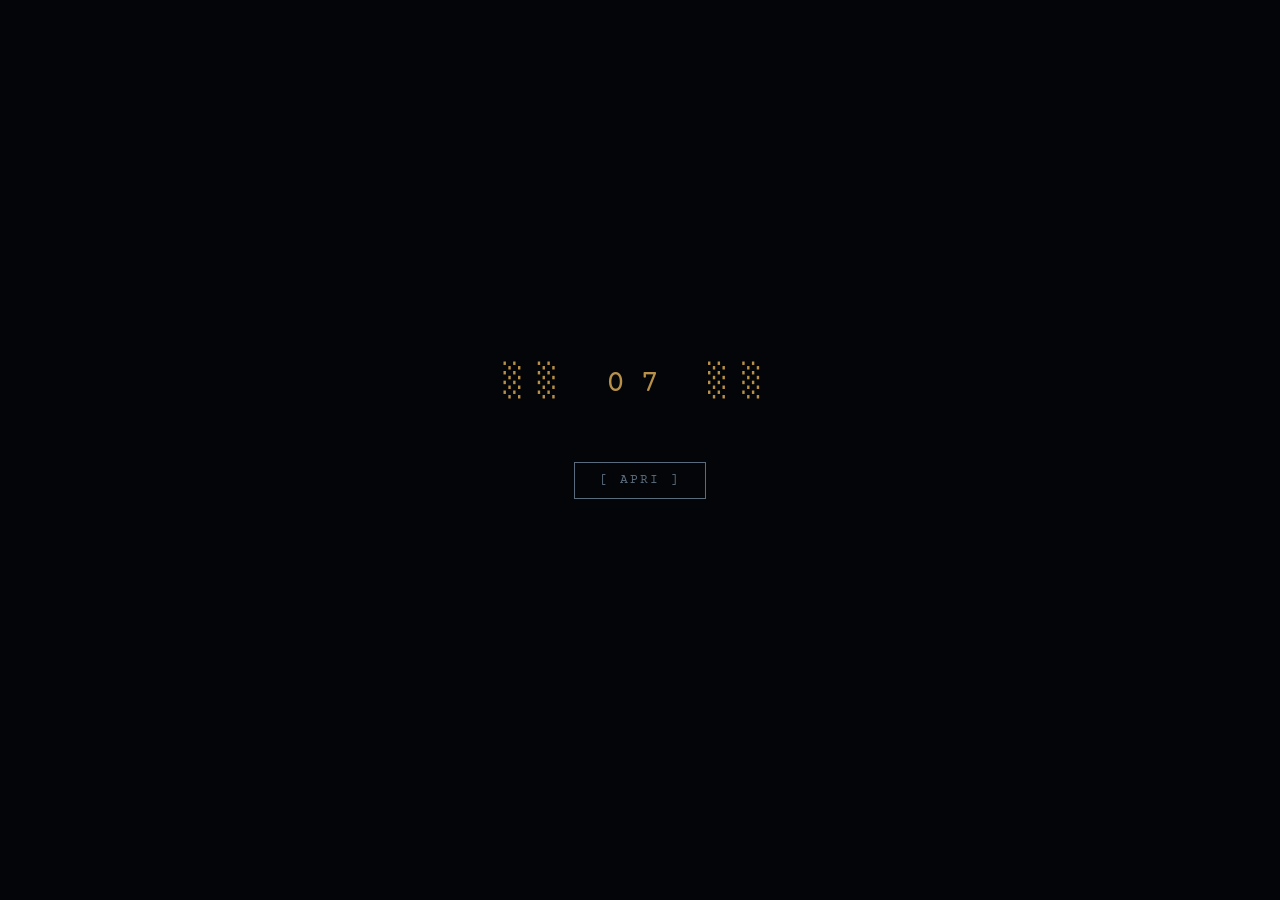
<file: prologo/index.html>
<!DOCTYPE html>
<html lang="it">
<head>
    <meta charset="UTF-8">
    <meta name="viewport" content="width=device-width, initial-scale=1.0">
    <title>Terminale — Accesso Richiesto</title>
    <!-- 
    ========================================================
    LOG DI SISTEMA - NON CANCELLARE
    TRACCIA RESIDUA: 31.10
    OGGETTO_01: "Felis catus" [BIANCO/NERO] - IGNORARE
    OGGETTO_02: Frequenza d'onda: 432Hz - [DO-MI-SOL]
    TENTATIVI DI ACCESSO PRECEDENTI: FALLITI
    ========================================================
    -->
    <style>
        @import url('https://fonts.googleapis.com/css2?family=Courier+Prime&family=Cinzel:wght@400;700&display=swap');
        
        body {
            background-color: #030508;
            color: #d4d4d4;
            font-family: 'Courier Prime', monospace;
            display: flex;
            justify-content: center;
            align-items: center;
            height: 100vh;
            margin: 0;
            overflow: hidden;
            text-align: center;
        }
        
        .stage {
            display: none;
            opacity: 0;
            transition: opacity 1.5s ease-in-out;
            max-width: 600px;
            padding: 20px;
        }
        
        .active {
            display: block;
            opacity: 1;
        }
        
        h1 {
            font-size: 1.2rem;
            letter-spacing: 5px;
            margin-bottom: 40px;
            color: #5a6b7c;
        }
        
        .glitch {
            color: #b89047;
            font-size: 2rem;
            letter-spacing: 15px;
            margin-bottom: 30px;
        }
        
        input[type="text"] {
            background: transparent;
            border: none;
            border-bottom: 1px solid #5a6b7c;
            color: #b89047;
            font-family: 'Courier Prime', monospace;
            font-size: 1.2rem;
            text-align: center;
            padding: 10px;
            width: 80%;
            text-transform: uppercase;
            outline: none;
            letter-spacing: 3px;
            margin-top: 20px;
        }
        
        button {
            background: transparent;
            border: 1px solid #5a6b7c;
            color: #5a6b7c;
            font-family: 'Courier Prime', monospace;
            padding: 10px 25px;
            margin-top: 30px;
            cursor: pointer;
            transition: 0.3s;
            letter-spacing: 2px;
        }
        
        button:hover {
            border-color: #b89047;
            color: #b89047;
        }
        
        .error {
            color: #8b2b2b;
            font-size: 0.9rem;
            margin-top: 20px;
            min-height: 20px;
        }
        
        .arabic {
            font-size: 2.5rem;
            letter-spacing: 20px;
            margin: 30px 0;
            color: #eaddcd;
        }
        
        /* Stili per il finale */
        .finale-text {
            font-family: 'Cinzel', serif;
            color: #b89047;
            font-size: 2rem;
            margin-bottom: 20px;
            letter-spacing: 5px;
        }
        .finale-sub {
            color: #5a6b7c;
            font-size: 1rem;
            line-height: 2;
        }
    </style>
</head>
<body>

    <!-- STAGE 1: IL CANCELLO -->
    <div id="stage1" class="stage active">
        <div class="glitch">░░ 07 ░░</div>
        <div id="intro-ui" style="display: none;">
            <p style="color: #5a6b7c; font-size: 0.9rem;">IDENTITÀ NON RICONOSCIUTA.<br>Non inserire il tuo nome.<br>Dimostra chi sei.</p>
            <input type="text" id="input1" autocomplete="off">
        </div>
        <button id="btn1" onclick="handleIntro()">[ APRI ]</button>
        <div id="err1" class="error"></div>
    </div>

    <!-- STAGE 2: LA MATERIA -->
    <div id="stage2" class="stage">
        <h1>LIVELLO I</h1>
        <p style="letter-spacing: 8px; font-size: 1.5rem; color:#eaddcd;">O Fe N Ca C H S</p>
        <p style="font-size: 0.9rem; margin-top:30px;">Non cercare i nomi.<br>Cerca ciò che li rende ciò che sono.</p>
        <input type="text" id="input2" autocomplete="off" placeholder="...">
        <br>
        <button onclick="handleStage2()">VERIFICA</button>
        <div id="err2" class="error"></div>
    </div>

    <!-- STAGE 3: LA LINGUA -->
    <div id="stage3" class="stage">
        <h1>LIVELLO II</h1>
        <div class="arabic">ا ل م ك ا ن</div>
        <p style="font-size: 0.9rem;">Una lingua può nascondere ciò che un'altra rivela.<br>Non leggere da sinistra.</p>
        <input type="text" id="input3" autocomplete="off" placeholder="...">
        <br>
        <button onclick="handleStage3()">DECODIFICA</button>
        <div id="err3" class="error"></div>
    </div>

    <!-- STAGE 4: LA SCELTA -->
    <div id="stage4" class="stage">
        <h1>SISTEMA CENTRALE</h1>
        <p style="font-size: 1rem; color:#eaddcd;">Dove vengono conservate le cose<br>che non devono essere dimenticate?</p>
        <p style="font-size: 0.8rem; color:#5a6b7c; margin-bottom: 40px;">Non puoi aprirmi senza sapere cosa custodisco.</p>
        
        <div style="display: flex; flex-direction: column; gap: 15px; align-items: center;">
            <button onclick="finalChoice('tempio')" style="width: 250px;">TEMPIO DELLE ESSENZE</button>
            <button onclick="finalChoice('casa')" style="width: 250px;">CASA DELLE ESSENZE</button>
            <button onclick="finalChoice('archivio')" style="width: 250px;">ARCHIVIO DELLE ESSENZE</button>
        </div>
        <div id="err4" class="error" style="margin-top: 30px;"></div>
    </div>

    <!-- STAGE 5: IL FINALE -->
    <div id="stage5" class="stage">
        <div class="finale-text">CASA DELLE ESSENZE</div>
        <div class="finale-text" style="font-size: 1.2rem;">بَيْتُ الجَوَاهِر</div>
        <br><br>
        <div class="finale-sub">
            <span style="color: #4CAF50;">ACCESSO CONCESSO</span><br><br>
            ARCHIVIO RIATTIVATO<br>
            ULTIMO ACCESSO: 31 / 10 / XXXX<br>
            STATO: INATTIVO<br><br>
            NUOVO CUSTODE RICONOSCIUTO.<br>
            <span style="color: #b89047; font-size: 1.2rem; letter-spacing: 3px;">MELANIA</span>
        </div>
    </div>

    <script>
        let introAttempts = 0;

        function transitionTo(nextStageId) {
            const current = document.querySelector('.active');
            current.style.opacity = 0;
            setTimeout(() => {
                current.classList.remove('active');
                current.style.display = 'none';
                
                const next = document.getElementById(nextStageId);
                next.style.display = 'block';
                // Trigger reflow
                void next.offsetWidth;
                next.classList.add('active');
            }, 1500);
        }

        function handleIntro() {
            const ui = document.getElementById('intro-ui');
            const err = document.getElementById('err1');
            const btn = document.getElementById('btn1');
            
            if(ui.style.display === 'none') {
                ui.style.display = 'block';
                btn.innerText = "CONTINUA";
                err.innerText = "Se sei arrivata qui, qualcuno ha già sbagliato.";
                return;
            }

            introAttempts++;
            if(introAttempts >= 3) {
                err.innerText = "Non ti sto chiedendo chi sei. Ti sto chiedendo come osservi.";
                btn.style.display = 'none';
                ui.style.display = 'none';
                setTimeout(() => transitionTo('stage2'), 2500);
            } else {
                err.innerText = "Identità errata. Riprova.";
                document.getElementById('input1').value = '';
            }
        }

        function handleStage2() {
            const val = document.getElementById('input2').value.trim().toUpperCase();
            if(val === 'ORDINE' || val === 'ORDINI' || val === 'NUMERI ATOMICI' || val === 'NUMERO ATOMICO') {
                document.getElementById('err2').style.color = '#4CAF50';
                document.getElementById('err2').innerText = "Corretto. Ma inutile. Hai trovato la chiave, non l'ordine.";
                setTimeout(() => transitionTo('stage3'), 2500);
            } else {
                document.getElementById('err2').innerText = "Un elemento non è soltanto il suo nome. Pensa alla logica della materia.";
            }
        }

        function handleStage3() {
            const val = document.getElementById('input3').value.trim().toUpperCase();
            if(val === 'LUOGO' || val === 'MAKAN' || val === 'MAKĀN') {
                document.getElementById('err3').style.color = '#4CAF50';
                document.getElementById('err3').innerText = "Trascrizione accettata.";
                setTimeout(() => transitionTo('stage4'), 2000);
            } else {
                document.getElementById('err3').innerText = "Errore di decodifica. Trova il nome arabo, poi il suo significato.";
            }
        }

        function finalChoice(choice) {
            const err = document.getElementById('err4');
            if(choice === 'casa') {
                err.style.color = '#5a6b7c';
                err.innerText = "...";
                setTimeout(() => transitionTo('stage5'), 2000);
            } else {
                err.innerText = "Sbagliato. Ricorda la prima schermata. Quante essenze sono?";
            }
        }
    </script>
</body>
</html>
</file>
<file: archivio-1/style.css>
/* =====================================================
   GLOBAL
===================================================== */

* {
    box-sizing: border-box;
    margin: 0;
    padding: 0;
}

:root {

    --sand-dark: #8b6b45;
    --sand: #d8c19b;
    --sand-light: #eee1c5;

    --ink: #29231c;
    --gold: #a9854d;

    --white: #f8f3e8;

    --transition: 700ms ease;
}

html {
    min-height: 100%;
}

body {

    min-height: 100vh;

    background:
        radial-gradient(
            circle at 50% 15%,
            #eadbbd 0%,
            #d7bf96 40%,
            #9f7b4d 100%
        );

    color: var(--ink);

    font-family: "Inter", sans-serif;

    overflow-x: hidden;
}


/* =====================================================
   STARS
===================================================== */

.stars {

    position: fixed;

    inset: 0;

    pointer-events: none;

    opacity: 0.35;

    background-image:

        radial-gradient(circle, #fff 1px, transparent 1px),
        radial-gradient(circle, #fff 1px, transparent 1px);

    background-size:
        130px 130px,
        190px 190px;

    background-position:
        20px 30px,
        80px 100px;
}


/* =====================================================
   MOON
===================================================== */

.moon {

    position: fixed;

    top: 7vh;
    right: 9vw;

    font-size: 6rem;

    color: rgba(255, 250, 230, 0.75);

    text-shadow:
        0 0 30px rgba(255, 245, 210, 0.4);

    pointer-events: none;
}


/* =====================================================
   DESERT
===================================================== */

.desert {

    position: fixed;

    left: -10%;
    right: -10%;
    bottom: -20vh;

    height: 45vh;

    background:

        radial-gradient(
            ellipse at center,
            #c19b67 0%,
            #a67d4b 50%,
            #87623c 100%
        );

    border-radius: 50% 50% 0 0;

    opacity: 0.65;

    pointer-events: none;
}


/* =====================================================
   ARCHIVE CONTAINER
===================================================== */

.archive-container {

    position: relative;

    z-index: 5;

    width: min(900px, 92%);

    min-height: 100vh;

    margin: auto;

    padding:
        7vh 20px
        8vh;

    display: flex;

    flex-direction: column;

    align-items: center;
}


/* =====================================================
   HEADER
===================================================== */

.archive-header {

    text-align: center;

    margin-bottom: 40px;
}

.arabic-small {

    font-family: "Noto Naskh Arabic", serif;

    font-size: 1.2rem;

    color: var(--sand-light);

    margin-bottom: 8px;
}

.archive-header h1 {

    font-family: "Cinzel", serif;

    font-weight: 500;

    letter-spacing: 0.18em;

    font-size: clamp(1.3rem, 4vw, 2rem);

    color: var(--white);
}

.ornament {

    margin: 15px 0;

    color: var(--sand-light);

    opacity: 0.8;
}

.archive-number {

    font-size: 0.7rem;

    letter-spacing: 0.35em;

    color: var(--sand-light);
}


/* =====================================================
   SCREENS
===================================================== */

.screen {

    width: min(650px, 100%);

    display: none;

    flex-direction: column;

    align-items: center;

    text-align: center;

    padding: 50px 30px;

    background:

        linear-gradient(
            145deg,
            rgba(248, 243, 232, 0.88),
            rgba(229, 212, 176, 0.88)
        );

    border:

        1px solid
        rgba(91, 68, 39, 0.35);

    box-shadow:

        0 20px 70px
        rgba(55, 35, 15, 0.25);

    backdrop-filter: blur(5px);

    opacity: 0;

    transform:
        translateY(20px)
        scale(0.98);

    transition:
        opacity var(--transition),
        transform var(--transition);
}

.screen.active {

    display: flex;

    animation: screenIn 800ms forwards;
}

@keyframes screenIn {

    to {

        opacity: 1;

        transform:
            translateY(0)
            scale(1);
    }
}


/* =====================================================
   LOCKED
===================================================== */

.lock-symbol {

    font-size: 2.7rem;

    color: var(--gold);

    margin-bottom: 20px;
}

.screen h2 {

    font-family: "Cinzel", serif;

    font-weight: 500;

    letter-spacing: 0.14em;

    font-size: 1.45rem;

    color: var(--ink);
}

.subtitle {

    margin-top: 8px;

    font-size: 0.7rem;

    letter-spacing: 0.3em;

    color: var(--sand-dark);
}

.divider {

    width: 80px;

    height: 1px;

    background: var(--gold);

    margin: 25px auto;
}

.instruction {

    max-width: 470px;

    line-height: 1.8;

    font-size: 0.95rem;

    margin-bottom: 5px;
}


/* =====================================================
   PASSWORD
===================================================== */

.password-area {

    width: min(400px, 100%);

    margin-top: 35px;

    display: flex;

    flex-direction: column;

    gap: 12px;
}

.password-area label {

    font-size: 0.65rem;

    letter-spacing: 0.25em;

    color: var(--sand-dark);
}

.password-area input {

    width: 100%;

    padding: 15px;

    background:
        rgba(255,255,255,0.35);

    border:

        none;

    border-bottom:

        1px solid
        var(--sand-dark);

    outline: none;

    text-align: center;

    font-family: "Cinzel", serif;

    letter-spacing: 0.15em;

    color: var(--ink);

    font-size: 1rem;
}

.password-area input:focus {

    border-bottom-color: var(--gold);

    box-shadow:
        0 4px 10px rgba(130,90,40,0.1);
}

.password-area button {

    margin-top: 10px;

    padding: 13px 30px;

    border: 1px solid var(--sand-dark);

    background: transparent;

    color: var(--ink);

    font-family: "Cinzel", serif;

    letter-spacing: 0.15em;

    cursor: pointer;

    transition: 300ms ease;
}

.password-area button:hover {

    background: var(--ink);

    color: var(--sand-light);

    transform: translateY(-2px);
}


/* =====================================================
   ERROR
===================================================== */

.error-message {

    min-height: 25px;

    margin-top: 18px;

    font-size: 0.8rem;

    color: #8b4035;
}


/* =====================================================
   UNLOCK
===================================================== */

.unlock-symbol {

    font-size: 3rem;

    color: var(--gold);

    animation: pulse 2s infinite;
}

@keyframes pulse {

    0%, 100% {
        opacity: 0.6;
        transform: scale(1);
    }

    50% {
        opacity: 1;
        transform: scale(1.1);
    }
}

.unlock-small {

    margin-top: 20px;

    font-size: 0.65rem;

    letter-spacing: 0.3em;

    color: var(--sand-dark);
}

.arabic-large {

    margin-top: 20px;

    font-family: "Noto Naskh Arabic", serif;

    font-size: 3.5rem;

    color: var(--ink);
}

.unlock-screen h2 {

    font-family: "Cinzel", serif;
}

.translation {

    margin-top: 10px;

    letter-spacing: 0.35em;

    font-size: 0.7rem;

    color: var(--sand-dark);
}

.unlock-message {

    font-size: 0.7rem;

    letter-spacing: 0.25em;
}


/* =====================================================
   FRAGMENT
===================================================== */

.fragment-header {

    width: 100%;

    display: flex;

    justify-content: space-between;

    font-size: 0.65rem;

    letter-spacing: 0.2em;

    color: var(--sand-dark);

    margin-bottom: 40px;
}

.fragment-symbol {

    color: var(--gold);

    font-size: 2rem;

    margin-bottom: 15px;
}

.fragment-text {

    max-width: 500px;

    margin-top: 25px;

    line-height: 1.9;

    font-size: 0.95rem;
}

.fragment-text p {

    margin-bottom: 16px;
}

.highlight {

    font-family: "Cinzel", serif;

    font-size: 0.9rem;

    color: var(--sand-dark);
}

.paw-section {

    margin-top: 40px;

    padding-top: 30px;

    width: 100%;

    border-top: 1px solid rgba(99, 77, 48, 0.25);
}

.paw {

    font-size: 2rem;

    margin-bottom: 15px;
}

.paw-section p {

    font-size: 0.85rem;

    margin-bottom: 8px;
}

.paw-line {

    margin: 20px 0;

    color: var(--gold);
}

.small-message {

    font-family: "Cinzel", serif;

    font-size: 0.75rem !important;

    letter-spacing: 0.08em;

    color: var(--sand-dark);
}

.fragment-footer {

    width: 100%;

    margin-top: 45px;

    padding-top: 15px;

    border-top: 1px solid rgba(99, 77, 48, 0.25);

    display: flex;

    justify-content: space-between;

    font-size: 0.6rem;

    letter-spacing: 0.2em;

    color: var(--sand-dark);
}


/* =====================================================
   MOBILE
===================================================== */

@media (max-width: 600px) {

    .archive-container {

        padding-top: 5vh;
    }

    .moon {

        top: 3vh;
        right: 5vw;

        font-size: 4rem;
    }

    .screen {

        padding:
            35px 20px;
    }

    .fragment-text {

        font-size: 0.9rem;
    }
}
</file>
<file: archivio-2/style.css>
/* =====================================================
   GLOBAL
===================================================== */

* {
    box-sizing: border-box;
    margin: 0;
    padding: 0;
}

:root {

    --sand-dark: #8b6b45;
    --sand: #d8c19b;
    --sand-light: #eee1c5;

    --ink: #29231c;
    --gold: #a9854d;

    --white: #f8f3e8;

    --transition: 700ms ease;
}

html {
    min-height: 100%;
}

body {

    min-height: 100vh;

    background:
        radial-gradient(
            circle at 50% 15%,
            #eadbbd 0%,
            #d7bf96 40%,
            #9f7b4d 100%
        );

    color: var(--ink);

    font-family: "Inter", sans-serif;

    overflow-x: hidden;
}


/* =====================================================
   STARS
===================================================== */

.stars {

    position: fixed;

    inset: 0;

    pointer-events: none;

    opacity: 0.35;

    background-image:

        radial-gradient(circle, #fff 1px, transparent 1px),
        radial-gradient(circle, #fff 1px, transparent 1px);

    background-size:
        130px 130px,
        190px 190px;

    background-position:
        20px 30px,
        80px 100px;
}


/* =====================================================
   MOON
===================================================== */

.moon {

    position: fixed;

    top: 7vh;
    right: 9vw;

    font-size: 6rem;

    color: rgba(255, 250, 230, 0.75);

    text-shadow:
        0 0 30px rgba(255, 245, 210, 0.4);

    pointer-events: none;
}


/* =====================================================
   DESERT
===================================================== */

.desert {

    position: fixed;

    left: -10%;
    right: -10%;
    bottom: -20vh;

    height: 45vh;

    background:

        radial-gradient(
            ellipse at center,
            #c19b67 0%,
            #a67d4b 50%,
            #87623c 100%
        );

    border-radius: 50% 50% 0 0;

    opacity: 0.65;

    pointer-events: none;
}


/* =====================================================
   ARCHIVE CONTAINER
===================================================== */

.archive-container {

    position: relative;

    z-index: 5;

    width: min(900px, 92%);

    min-height: 100vh;

    margin: auto;

    padding:
        7vh 20px
        8vh;

    display: flex;

    flex-direction: column;

    align-items: center;
}


/* =====================================================
   HEADER
===================================================== */

.archive-header {

    text-align: center;

    margin-bottom: 40px;
}

.arabic-small {

    font-family: "Noto Naskh Arabic", serif;

    font-size: 1.2rem;

    color: var(--sand-light);

    margin-bottom: 8px;
}

.archive-header h1 {

    font-family: "Cinzel", serif;

    font-weight: 500;

    letter-spacing: 0.18em;

    font-size: clamp(1.3rem, 4vw, 2rem);

    color: var(--white);
}

.ornament {

    margin: 15px 0;

    color: var(--sand-light);

    opacity: 0.8;
}

.archive-number {

    font-size: 0.7rem;

    letter-spacing: 0.35em;

    color: var(--sand-light);
}


/* =====================================================
   SCREENS
===================================================== */

.screen {

    width: min(650px, 100%);

    display: none;

    flex-direction: column;

    align-items: center;

    text-align: center;

    padding: 50px 30px;

    background:

        linear-gradient(
            145deg,
            rgba(248, 243, 232, 0.88),
            rgba(229, 212, 176, 0.88)
        );

    border:

        1px solid
        rgba(91, 68, 39, 0.35);

    box-shadow:

        0 20px 70px
        rgba(55, 35, 15, 0.25);

    backdrop-filter: blur(5px);

    opacity: 0;

    transform:
        translateY(20px)
        scale(0.98);

    transition:
        opacity var(--transition),
        transform var(--transition);
}

.screen.active {

    display: flex;

    animation: screenIn 800ms forwards;
}

@keyframes screenIn {

    to {

        opacity: 1;

        transform:
            translateY(0)
            scale(1);
    }
}


/* =====================================================
   LOCKED
===================================================== */

.lock-symbol {

    font-size: 2.7rem;

    color: var(--gold);

    margin-bottom: 20px;
}

.screen h2 {

    font-family: "Cinzel", serif;

    font-weight: 500;

    letter-spacing: 0.14em;

    font-size: 1.45rem;

    color: var(--ink);
}

.subtitle {

    margin-top: 8px;

    font-size: 0.7rem;

    letter-spacing: 0.3em;

    color: var(--sand-dark);
}

.divider {

    width: 80px;

    height: 1px;

    background: var(--gold);

    margin: 25px auto;
}

.instruction {

    max-width: 470px;

    line-height: 1.8;

    font-size: 0.95rem;

    margin-bottom: 5px;
}


/* =====================================================
   PASSWORD
===================================================== */

.password-area {

    width: min(400px, 100%);

    margin-top: 35px;

    display: flex;

    flex-direction: column;

    gap: 12px;
}

.password-area label {

    font-size: 0.65rem;

    letter-spacing: 0.25em;

    color: var(--sand-dark);
}

.password-area input {

    width: 100%;

    padding: 15px;

    background:
        rgba(255,255,255,0.35);

    border:

        none;

    border-bottom:

        1px solid
        var(--sand-dark);

    outline: none;

    text-align: center;

    font-family: "Cinzel", serif;

    letter-spacing: 0.15em;

    color: var(--ink);

    font-size: 1rem;
}

.password-area input:focus {

    border-bottom-color: var(--gold);

    box-shadow:
        0 4px 10px rgba(130,90,40,0.1);
}

.password-area button {

    margin-top: 10px;

    padding: 13px 30px;

    border: 1px solid var(--sand-dark);

    background: transparent;

    color: var(--ink);

    font-family: "Cinzel", serif;

    letter-spacing: 0.15em;

    cursor: pointer;

    transition: 300ms ease;
}

.password-area button:hover {

    background: var(--ink);

    color: var(--sand-light);

    transform: translateY(-2px);
}


/* =====================================================
   ERROR
===================================================== */

.error-message {

    min-height: 25px;

    margin-top: 18px;

    font-size: 0.8rem;

    color: #8b4035;
}


/* =====================================================
   UNLOCK
===================================================== */

.unlock-symbol {

    font-size: 3rem;

    color: var(--gold);

    animation: pulse 2s infinite;
}

@keyframes pulse {

    0%, 100% {
        opacity: 0.6;
        transform: scale(1);
    }

    50% {
        opacity: 1;
        transform: scale(1.1);
    }
}

.unlock-small {

    margin-top: 20px;

    font-size: 0.65rem;

    letter-spacing: 0.3em;

    color: var(--sand-dark);
}

.arabic-large {

    margin-top: 20px;

    font-family: "Noto Naskh Arabic", serif;

    font-size: 3.5rem;

    color: var(--ink);
}

.unlock-screen h2 {

    font-family: "Cinzel", serif;
}

.translation {

    margin-top: 10px;

    letter-spacing: 0.35em;

    font-size: 0.7rem;

    color: var(--sand-dark);
}

.unlock-message {

    font-size: 0.7rem;

    letter-spacing: 0.25em;
}


/* =====================================================
   FRAGMENT
===================================================== */

.fragment-header {

    width: 100%;

    display: flex;

    justify-content: space-between;

    font-size: 0.65rem;

    letter-spacing: 0.2em;

    color: var(--sand-dark);

    margin-bottom: 40px;
}

.fragment-symbol {

    color: var(--gold);

    font-size: 2rem;

    margin-bottom: 15px;
}

.fragment-text {

    max-width: 500px;

    margin-top: 25px;

    line-height: 1.9;

    font-size: 0.95rem;
}

.fragment-text p {

    margin-bottom: 16px;
}

.highlight {

    font-family: "Cinzel", serif;

    font-size: 0.9rem;

    color: var(--sand-dark);
}

.paw-section {

    margin-top: 40px;

    padding-top: 30px;

    width: 100%;

    border-top: 1px solid rgba(99, 77, 48, 0.25);
}

.paw {

    font-size: 2rem;

    margin-bottom: 15px;
}

.paw-section p {

    font-size: 0.85rem;

    margin-bottom: 8px;
}

.paw-line {

    margin: 20px 0;

    color: var(--gold);
}

.small-message {

    font-family: "Cinzel", serif;

    font-size: 0.75rem !important;

    letter-spacing: 0.08em;

    color: var(--sand-dark);
}

.fragment-footer {

    width: 100%;

    margin-top: 45px;

    padding-top: 15px;

    border-top: 1px solid rgba(99, 77, 48, 0.25);

    display: flex;

    justify-content: space-between;

    font-size: 0.6rem;

    letter-spacing: 0.2em;

    color: var(--sand-dark);
}


/* =====================================================
   MOBILE
===================================================== */

@media (max-width: 600px) {

    .archive-container {

        padding-top: 5vh;
    }

    .moon {

        top: 3vh;
        right: 5vw;

        font-size: 4rem;
    }

    .screen {

        padding:
            35px 20px;
    }

    .fragment-text {

        font-size: 0.9rem;
    }
}
</file>
<file: archivio-3/style.css>
/* =====================================================
   GLOBAL
===================================================== */

* {
    box-sizing: border-box;
    margin: 0;
    padding: 0;
}

:root {

    --sand-dark: #8b6b45;
    --sand: #d8c19b;
    --sand-light: #eee1c5;

    --ink: #29231c;
    --gold: #a9854d;

    --white: #f8f3e8;

    --transition: 700ms ease;
}

html {
    min-height: 100%;
}

body {

    min-height: 100vh;

    background:
        radial-gradient(
            circle at 50% 15%,
            #eadbbd 0%,
            #d7bf96 40%,
            #9f7b4d 100%
        );

    color: var(--ink);

    font-family: "Inter", sans-serif;

    overflow-x: hidden;
}


/* =====================================================
   STARS
===================================================== */

.stars {

    position: fixed;

    inset: 0;

    pointer-events: none;

    opacity: 0.35;

    background-image:

        radial-gradient(circle, #fff 1px, transparent 1px),
        radial-gradient(circle, #fff 1px, transparent 1px);

    background-size:
        130px 130px,
        190px 190px;

    background-position:
        20px 30px,
        80px 100px;
}


/* =====================================================
   MOON
===================================================== */

.moon {

    position: fixed;

    top: 7vh;
    right: 9vw;

    font-size: 6rem;

    color: rgba(255, 250, 230, 0.75);

    text-shadow:
        0 0 30px rgba(255, 245, 210, 0.4);

    pointer-events: none;
}


/* =====================================================
   DESERT
===================================================== */

.desert {

    position: fixed;

    left: -10%;
    right: -10%;
    bottom: -20vh;

    height: 45vh;

    background:

        radial-gradient(
            ellipse at center,
            #c19b67 0%,
            #a67d4b 50%,
            #87623c 100%
        );

    border-radius: 50% 50% 0 0;

    opacity: 0.65;

    pointer-events: none;
}


/* =====================================================
   ARCHIVE CONTAINER
===================================================== */

.archive-container {

    position: relative;

    z-index: 5;

    width: min(900px, 92%);

    min-height: 100vh;

    margin: auto;

    padding:
        7vh 20px
        8vh;

    display: flex;

    flex-direction: column;

    align-items: center;
}


/* =====================================================
   HEADER
===================================================== */

.archive-header {

    text-align: center;

    margin-bottom: 40px;
}

.arabic-small {

    font-family: "Noto Naskh Arabic", serif;

    font-size: 1.2rem;

    color: var(--sand-light);

    margin-bottom: 8px;
}

.archive-header h1 {

    font-family: "Cinzel", serif;

    font-weight: 500;

    letter-spacing: 0.18em;

    font-size: clamp(1.3rem, 4vw, 2rem);

    color: var(--white);
}

.ornament {

    margin: 15px 0;

    color: var(--sand-light);

    opacity: 0.8;
}

.archive-number {

    font-size: 0.7rem;

    letter-spacing: 0.35em;

    color: var(--sand-light);
}


/* =====================================================
   SCREENS
===================================================== */

.screen {

    width: min(650px, 100%);

    display: none;

    flex-direction: column;

    align-items: center;

    text-align: center;

    padding: 50px 30px;

    background:

        linear-gradient(
            145deg,
            rgba(248, 243, 232, 0.88),
            rgba(229, 212, 176, 0.88)
        );

    border:

        1px solid
        rgba(91, 68, 39, 0.35);

    box-shadow:

        0 20px 70px
        rgba(55, 35, 15, 0.25);

    backdrop-filter: blur(5px);

    opacity: 0;

    transform:
        translateY(20px)
        scale(0.98);

    transition:
        opacity var(--transition),
        transform var(--transition);
}

.screen.active {

    display: flex;

    animation: screenIn 800ms forwards;
}

@keyframes screenIn {

    to {

        opacity: 1;

        transform:
            translateY(0)
            scale(1);
    }
}


/* =====================================================
   LOCKED
===================================================== */

.lock-symbol {

    font-size: 2.7rem;

    color: var(--gold);

    margin-bottom: 20px;
}

.screen h2 {

    font-family: "Cinzel", serif;

    font-weight: 500;

    letter-spacing: 0.14em;

    font-size: 1.45rem;

    color: var(--ink);
}

.subtitle {

    margin-top: 8px;

    font-size: 0.7rem;

    letter-spacing: 0.3em;

    color: var(--sand-dark);
}

.divider {

    width: 80px;

    height: 1px;

    background: var(--gold);

    margin: 25px auto;
}

.instruction {

    max-width: 470px;

    line-height: 1.8;

    font-size: 0.95rem;

    margin-bottom: 5px;
}


/* =====================================================
   PASSWORD
===================================================== */

.password-area {

    width: min(400px, 100%);

    margin-top: 35px;

    display: flex;

    flex-direction: column;

    gap: 12px;
}

.password-area label {

    font-size: 0.65rem;

    letter-spacing: 0.25em;

    color: var(--sand-dark);
}

.password-area input {

    width: 100%;

    padding: 15px;

    background:
        rgba(255,255,255,0.35);

    border:

        none;

    border-bottom:

        1px solid
        var(--sand-dark);

    outline: none;

    text-align: center;

    font-family: "Cinzel", serif;

    letter-spacing: 0.15em;

    color: var(--ink);

    font-size: 1rem;
}

.password-area input:focus {

    border-bottom-color: var(--gold);

    box-shadow:
        0 4px 10px rgba(130,90,40,0.1);
}

.password-area button {

    margin-top: 10px;

    padding: 13px 30px;

    border: 1px solid var(--sand-dark);

    background: transparent;

    color: var(--ink);

    font-family: "Cinzel", serif;

    letter-spacing: 0.15em;

    cursor: pointer;

    transition: 300ms ease;
}

.password-area button:hover {

    background: var(--ink);

    color: var(--sand-light);

    transform: translateY(-2px);
}


/* =====================================================
   ERROR
===================================================== */

.error-message {

    min-height: 25px;

    margin-top: 18px;

    font-size: 0.8rem;

    color: #8b4035;
}


/* =====================================================
   UNLOCK
===================================================== */

.unlock-symbol {

    font-size: 3rem;

    color: var(--gold);

    animation: pulse 2s infinite;
}

@keyframes pulse {

    0%, 100% {
        opacity: 0.6;
        transform: scale(1);
    }

    50% {
        opacity: 1;
        transform: scale(1.1);
    }
}

.unlock-small {

    margin-top: 20px;

    font-size: 0.65rem;

    letter-spacing: 0.3em;

    color: var(--sand-dark);
}

.arabic-large {

    margin-top: 20px;

    font-family: "Noto Naskh Arabic", serif;

    font-size: 3.5rem;

    color: var(--ink);
}

.unlock-screen h2 {

    font-family: "Cinzel", serif;
}

.translation {

    margin-top: 10px;

    letter-spacing: 0.35em;

    font-size: 0.7rem;

    color: var(--sand-dark);
}

.unlock-message {

    font-size: 0.7rem;

    letter-spacing: 0.25em;
}


/* =====================================================
   FRAGMENT
===================================================== */

.fragment-header {

    width: 100%;

    display: flex;

    justify-content: space-between;

    font-size: 0.65rem;

    letter-spacing: 0.2em;

    color: var(--sand-dark);

    margin-bottom: 40px;
}

.fragment-symbol {

    color: var(--gold);

    font-size: 2rem;

    margin-bottom: 15px;
}

.fragment-text {

    max-width: 500px;

    margin-top: 25px;

    line-height: 1.9;

    font-size: 0.95rem;
}

.fragment-text p {

    margin-bottom: 16px;
}

.highlight {

    font-family: "Cinzel", serif;

    font-size: 0.9rem;

    color: var(--sand-dark);
}

.paw-section {

    margin-top: 40px;

    padding-top: 30px;

    width: 100%;

    border-top: 1px solid rgba(99, 77, 48, 0.25);
}

.paw {

    font-size: 2rem;

    margin-bottom: 15px;
}

.paw-section p {

    font-size: 0.85rem;

    margin-bottom: 8px;
}

.paw-line {

    margin: 20px 0;

    color: var(--gold);
}

.small-message {

    font-family: "Cinzel", serif;

    font-size: 0.75rem !important;

    letter-spacing: 0.08em;

    color: var(--sand-dark);
}

.fragment-footer {

    width: 100%;

    margin-top: 45px;

    padding-top: 15px;

    border-top: 1px solid rgba(99, 77, 48, 0.25);

    display: flex;

    justify-content: space-between;

    font-size: 0.6rem;

    letter-spacing: 0.2em;

    color: var(--sand-dark);
}


/* =====================================================
   MOBILE
===================================================== */

@media (max-width: 600px) {

    .archive-container {

        padding-top: 5vh;
    }

    .moon {

        top: 3vh;
        right: 5vw;

        font-size: 4rem;
    }

    .screen {

        padding:
            35px 20px;
    }

    .fragment-text {

        font-size: 0.9rem;
    }
}
</file>
<file: archivio-4/style.css>
/* =====================================================
   GLOBAL
===================================================== */

* {
    box-sizing: border-box;
    margin: 0;
    padding: 0;
}

:root {

    --sand-dark: #8b6b45;
    --sand: #d8c19b;
    --sand-light: #eee1c5;

    --ink: #29231c;
    --gold: #a9854d;

    --white: #f8f3e8;

    --transition: 700ms ease;
}

html {
    min-height: 100%;
}

body {

    min-height: 100vh;

    background:
        radial-gradient(
            circle at 50% 15%,
            #eadbbd 0%,
            #d7bf96 40%,
            #9f7b4d 100%
        );

    color: var(--ink);

    font-family: "Inter", sans-serif;

    overflow-x: hidden;
}


/* =====================================================
   STARS
===================================================== */

.stars {

    position: fixed;

    inset: 0;

    pointer-events: none;

    opacity: 0.35;

    background-image:

        radial-gradient(circle, #fff 1px, transparent 1px),
        radial-gradient(circle, #fff 1px, transparent 1px);

    background-size:
        130px 130px,
        190px 190px;

    background-position:
        20px 30px,
        80px 100px;
}


/* =====================================================
   MOON
===================================================== */

.moon {

    position: fixed;

    top: 7vh;
    right: 9vw;

    font-size: 6rem;

    color: rgba(255, 250, 230, 0.75);

    text-shadow:
        0 0 30px rgba(255, 245, 210, 0.4);

    pointer-events: none;
}


/* =====================================================
   DESERT
===================================================== */

.desert {

    position: fixed;

    left: -10%;
    right: -10%;
    bottom: -20vh;

    height: 45vh;

    background:

        radial-gradient(
            ellipse at center,
            #c19b67 0%,
            #a67d4b 50%,
            #87623c 100%
        );

    border-radius: 50% 50% 0 0;

    opacity: 0.65;

    pointer-events: none;
}


/* =====================================================
   ARCHIVE CONTAINER
===================================================== */

.archive-container {

    position: relative;

    z-index: 5;

    width: min(900px, 92%);

    min-height: 100vh;

    margin: auto;

    padding:
        7vh 20px
        8vh;

    display: flex;

    flex-direction: column;

    align-items: center;
}


/* =====================================================
   HEADER
===================================================== */

.archive-header {

    text-align: center;

    margin-bottom: 40px;
}

.arabic-small {

    font-family: "Noto Naskh Arabic", serif;

    font-size: 1.2rem;

    color: var(--sand-light);

    margin-bottom: 8px;
}

.archive-header h1 {

    font-family: "Cinzel", serif;

    font-weight: 500;

    letter-spacing: 0.18em;

    font-size: clamp(1.3rem, 4vw, 2rem);

    color: var(--white);
}

.ornament {

    margin: 15px 0;

    color: var(--sand-light);

    opacity: 0.8;
}

.archive-number {

    font-size: 0.7rem;

    letter-spacing: 0.35em;

    color: var(--sand-light);
}


/* =====================================================
   SCREENS
===================================================== */

.screen {

    width: min(650px, 100%);

    display: none;

    flex-direction: column;

    align-items: center;

    text-align: center;

    padding: 50px 30px;

    background:

        linear-gradient(
            145deg,
            rgba(248, 243, 232, 0.88),
            rgba(229, 212, 176, 0.88)
        );

    border:

        1px solid
        rgba(91, 68, 39, 0.35);

    box-shadow:

        0 20px 70px
        rgba(55, 35, 15, 0.25);

    backdrop-filter: blur(5px);

    opacity: 0;

    transform:
        translateY(20px)
        scale(0.98);

    transition:
        opacity var(--transition),
        transform var(--transition);
}

.screen.active {

    display: flex;

    animation: screenIn 800ms forwards;
}

@keyframes screenIn {

    to {

        opacity: 1;

        transform:
            translateY(0)
            scale(1);
    }
}


/* =====================================================
   LOCKED
===================================================== */

.lock-symbol {

    font-size: 2.7rem;

    color: var(--gold);

    margin-bottom: 20px;
}

.screen h2 {

    font-family: "Cinzel", serif;

    font-weight: 500;

    letter-spacing: 0.14em;

    font-size: 1.45rem;

    color: var(--ink);
}

.subtitle {

    margin-top: 8px;

    font-size: 0.7rem;

    letter-spacing: 0.3em;

    color: var(--sand-dark);
}

.divider {

    width: 80px;

    height: 1px;

    background: var(--gold);

    margin: 25px auto;
}

.instruction {

    max-width: 470px;

    line-height: 1.8;

    font-size: 0.95rem;

    margin-bottom: 5px;
}


/* =====================================================
   PASSWORD
===================================================== */

.password-area {

    width: min(400px, 100%);

    margin-top: 35px;

    display: flex;

    flex-direction: column;

    gap: 12px;
}

.password-area label {

    font-size: 0.65rem;

    letter-spacing: 0.25em;

    color: var(--sand-dark);
}

.password-area input {

    width: 100%;

    padding: 15px;

    background:
        rgba(255,255,255,0.35);

    border:

        none;

    border-bottom:

        1px solid
        var(--sand-dark);

    outline: none;

    text-align: center;

    font-family: "Cinzel", serif;

    letter-spacing: 0.15em;

    color: var(--ink);

    font-size: 1rem;
}

.password-area input:focus {

    border-bottom-color: var(--gold);

    box-shadow:
        0 4px 10px rgba(130,90,40,0.1);
}

.password-area button {

    margin-top: 10px;

    padding: 13px 30px;

    border: 1px solid var(--sand-dark);

    background: transparent;

    color: var(--ink);

    font-family: "Cinzel", serif;

    letter-spacing: 0.15em;

    cursor: pointer;

    transition: 300ms ease;
}

.password-area button:hover {

    background: var(--ink);

    color: var(--sand-light);

    transform: translateY(-2px);
}


/* =====================================================
   ERROR
===================================================== */

.error-message {

    min-height: 25px;

    margin-top: 18px;

    font-size: 0.8rem;

    color: #8b4035;
}


/* =====================================================
   UNLOCK
===================================================== */

.unlock-symbol {

    font-size: 3rem;

    color: var(--gold);

    animation: pulse 2s infinite;
}

@keyframes pulse {

    0%, 100% {
        opacity: 0.6;
        transform: scale(1);
    }

    50% {
        opacity: 1;
        transform: scale(1.1);
    }
}

.unlock-small {

    margin-top: 20px;

    font-size: 0.65rem;

    letter-spacing: 0.3em;

    color: var(--sand-dark);
}

.arabic-large {

    margin-top: 20px;

    font-family: "Noto Naskh Arabic", serif;

    font-size: 3.5rem;

    color: var(--ink);
}

.unlock-screen h2 {

    font-family: "Cinzel", serif;
}

.translation {

    margin-top: 10px;

    letter-spacing: 0.35em;

    font-size: 0.7rem;

    color: var(--sand-dark);
}

.unlock-message {

    font-size: 0.7rem;

    letter-spacing: 0.25em;
}


/* =====================================================
   FRAGMENT
===================================================== */

.fragment-header {

    width: 100%;

    display: flex;

    justify-content: space-between;

    font-size: 0.65rem;

    letter-spacing: 0.2em;

    color: var(--sand-dark);

    margin-bottom: 40px;
}

.fragment-symbol {

    color: var(--gold);

    font-size: 2rem;

    margin-bottom: 15px;
}

.fragment-text {

    max-width: 500px;

    margin-top: 25px;

    line-height: 1.9;

    font-size: 0.95rem;
}

.fragment-text p {

    margin-bottom: 16px;
}

.highlight {

    font-family: "Cinzel", serif;

    font-size: 0.9rem;

    color: var(--sand-dark);
}

.paw-section {

    margin-top: 40px;

    padding-top: 30px;

    width: 100%;

    border-top: 1px solid rgba(99, 77, 48, 0.25);
}

.paw {

    font-size: 2rem;

    margin-bottom: 15px;
}

.paw-section p {

    font-size: 0.85rem;

    margin-bottom: 8px;
}

.paw-line {

    margin: 20px 0;

    color: var(--gold);
}

.small-message {

    font-family: "Cinzel", serif;

    font-size: 0.75rem !important;

    letter-spacing: 0.08em;

    color: var(--sand-dark);
}

.fragment-footer {

    width: 100%;

    margin-top: 45px;

    padding-top: 15px;

    border-top: 1px solid rgba(99, 77, 48, 0.25);

    display: flex;

    justify-content: space-between;

    font-size: 0.6rem;

    letter-spacing: 0.2em;

    color: var(--sand-dark);
}


/* =====================================================
   MOBILE
===================================================== */

@media (max-width: 600px) {

    .archive-container {

        padding-top: 5vh;
    }

    .moon {

        top: 3vh;
        right: 5vw;

        font-size: 4rem;
    }

    .screen {

        padding:
            35px 20px;
    }

    .fragment-text {

        font-size: 0.9rem;
    }
}
</file>
